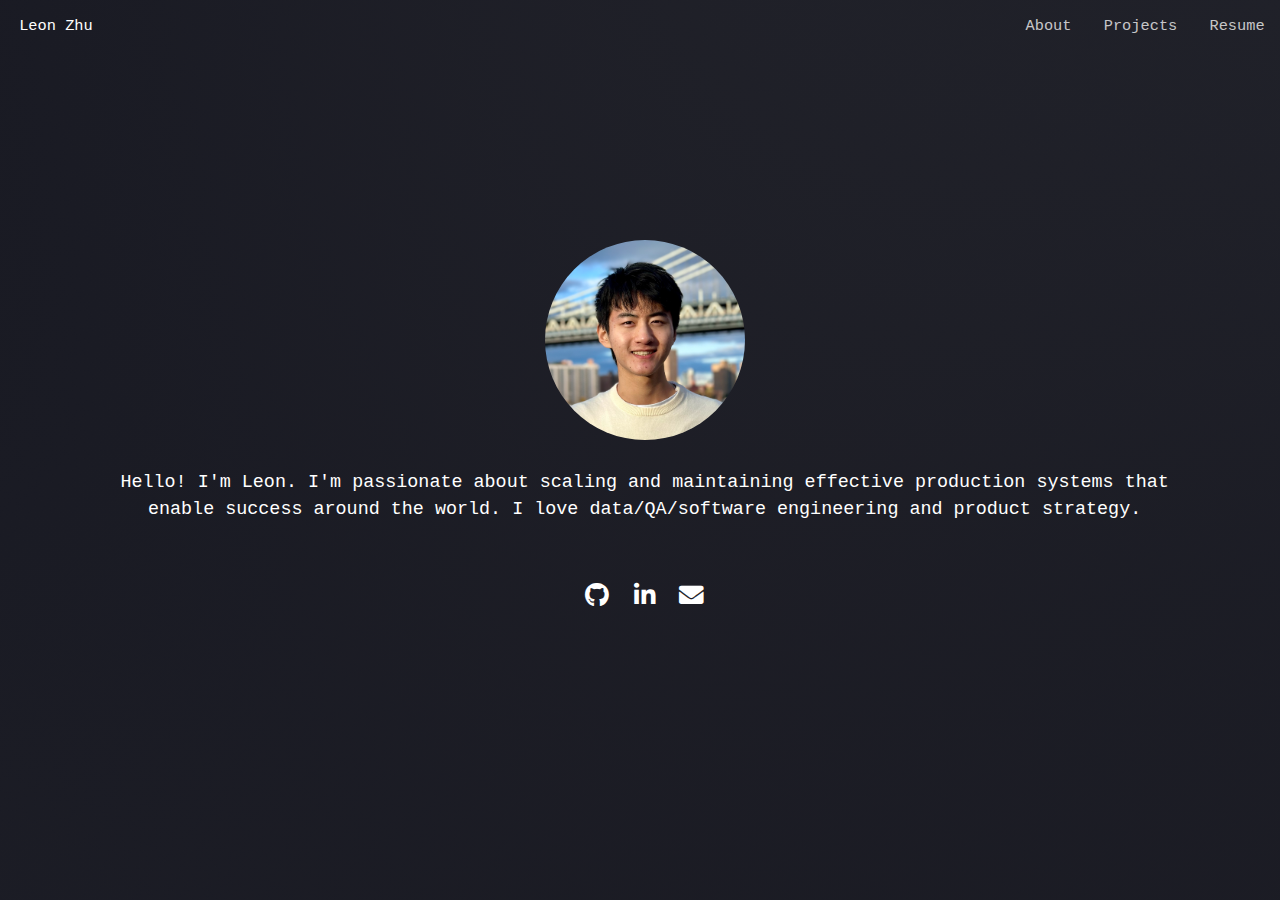
<file: index.html>
<!DOCTYPE HTML>
<!--
	Landed by HTML5 UP
	html5up.net | @ajlkn
	Free for personal and commercial use under the CCA 3.0 license (html5up.net/license)
-->
<html>
	<head>
		<!-- Google tag (gtag.js) -->
		<script async src="https://www.googletagmanager.com/gtag/js?id=G-0H2MXR6PLZ"></script>
		<script>
		  window.dataLayer = window.dataLayer || [];
		  function gtag(){dataLayer.push(arguments);}
		  gtag('js', new Date());

		  gtag('config', 'G-0H2MXR6PLZ');
		</script>
		<title>About</title>
		<meta charset="utf-8" />
		<meta name="viewport" content="width=device-width, initial-scale=1, user-scalable=no" />
		<link rel="stylesheet" href="assets/css/main.css" />
		<noscript><link rel="stylesheet" href="assets/css/noscript.css" /></noscript>
		<style>
			/* Custom styles for the new layout */
			.main-content {
				display: flex;
				flex-direction: row;
				justify-content: space-between;
				align-items: center;
				padding: 40px;
				flex-wrap: wrap;
			}
			.left-section {
				flex: 1;
				min-width: 250px;
				text-align: center;
				margin-bottom: 20px;
			}
			.left-section img {
				width: 200px;
				height: 200px;
				border-radius: 50%;
				object-fit: cover;
				margin-bottom: 20px;
			}
			.left-section p {
				font-size: 1.2em;
				color: #333;
			}
			.right-section {
				flex: 1;
				min-width: 150px;
				display: flex;
				flex-direction: column;
				align-items: center;
			}
			.right-section ul {
				list-style: none;
				padding: 0;
			}
			.right-section li {
				margin: 15px 0;
			}
			.right-section a {
				text-decoration: none;
				color: #333;
				font-size: 1.5em;
				transition: color 0.3s;
			}
			.right-section a:hover {
				color: #007BFF;
			}
			.portfolio {
				display: grid;
				grid-template-columns: repeat(auto-fit, minmax(300px, 1fr));
				gap: 20px;
				padding: 40px;
				background-color: #f5f5f5;
			}
			.portfolio h2 {
				text-align: center;
				margin-bottom: 30px;
				color: #333;
			}
			.project {
				border: 1px solid #ddd;
				padding: 15px;
				background-color: #fff;
				box-shadow: 0 2px 5px rgba(0,0,0,0.1);
				transition: transform 0.3s, box-shadow 0.3s;
			}
			.project:hover {
				transform: translateY(-5px);
				box-shadow: 0 4px 10px rgba(0,0,0,0.2);
			}
			.project img {
				width: 100%;
				height: auto;
				max-height: 200px;
				object-fit: cover;
				border-bottom: 1px solid #ddd;
				margin-bottom: 15px;
			}
			.project-links {
				display: flex;
				justify-content: center;
				gap: 20px;
			}
			.project-links a {
				text-decoration: none;
				color: #007BFF;
				font-weight: bold;
				transition: color 0.3s;
			}
			.project-links a:hover {
				color: #0056b3;
			}
			@media (max-width: 768px) {
				.main-content {
					flex-direction: column;
					align-items: center;
				}
				.left-section, .right-section {
					width: 100%;
					text-align: center;
				}
			}
		</style>
	</head>
	<body class="is-preload landing">
		<div id="page-wrapper">

			<!-- Header -->
				<header id="header">
					<h1 id="logo">Leon Zhu</h1>
					<nav id="nav">
						<ul>
							<li><a href="index.html">About</a></li>
							<li><a href="projects.html">Projects</a></li>
							<li><a href="resume.html">Resume</a></li>
						</ul>
					</nav>
				</header>

			<!-- Banner / Main Content -->
				<section id="banner">
					<div class="content main-content">
						<!-- Left Section: Headshot and Intro -->
						<div class="left-section">
							<img src="headshotClose.png" alt="Headshot">
							<p style="color: #ffffff;">Hello! I'm Leon. I'm passionate about scaling and maintaining effective production systems that enable success around the world. 

								I love data/QA/software engineering and product strategy.</p>
						</div>
						<!-- Right Section: Social Links -->
						<div class="right-section">
							<ul class="icons">
								<li><a href="https://github.com/lehzhu/" style="color: #ffffff;"target="_blank" class="icon brands fa-github"><span class="label">GitHub</span></a></li>
								<li><a href="https://www.linkedin.com/in/leon-zhu/" style="color: #ffffff;" target="_blank" class="icon brands fa-linkedin-in"><span class="label">LinkedIn</span></a></li>
								<li><a href="mailto:lzhu294@uwo.ca" style="color: #ffffff;"  class="icon solid fa-envelope"><span class="label">Email</span></a></li>
							</ul>
						</div>
					</div>
				</section>

			

		</div>

		<!-- Scripts -->
			<script src="assets/js/jquery.min.js"></script>
			<script src="assets/js/jquery.scrolly.min.js"></script>
			<script src="assets/js/jquery.dropotron.min.js"></script>
			<script src="assets/js/jquery.scrollex.min.js"></script>
			<script src="assets/js/browser.min.js"></script>
			<script src="assets/js/breakpoints.min.js"></script>
			<script src="assets/js/util.js"></script>
			<script src="assets/js/main.js"></script>

	</body>
</html>
</file>
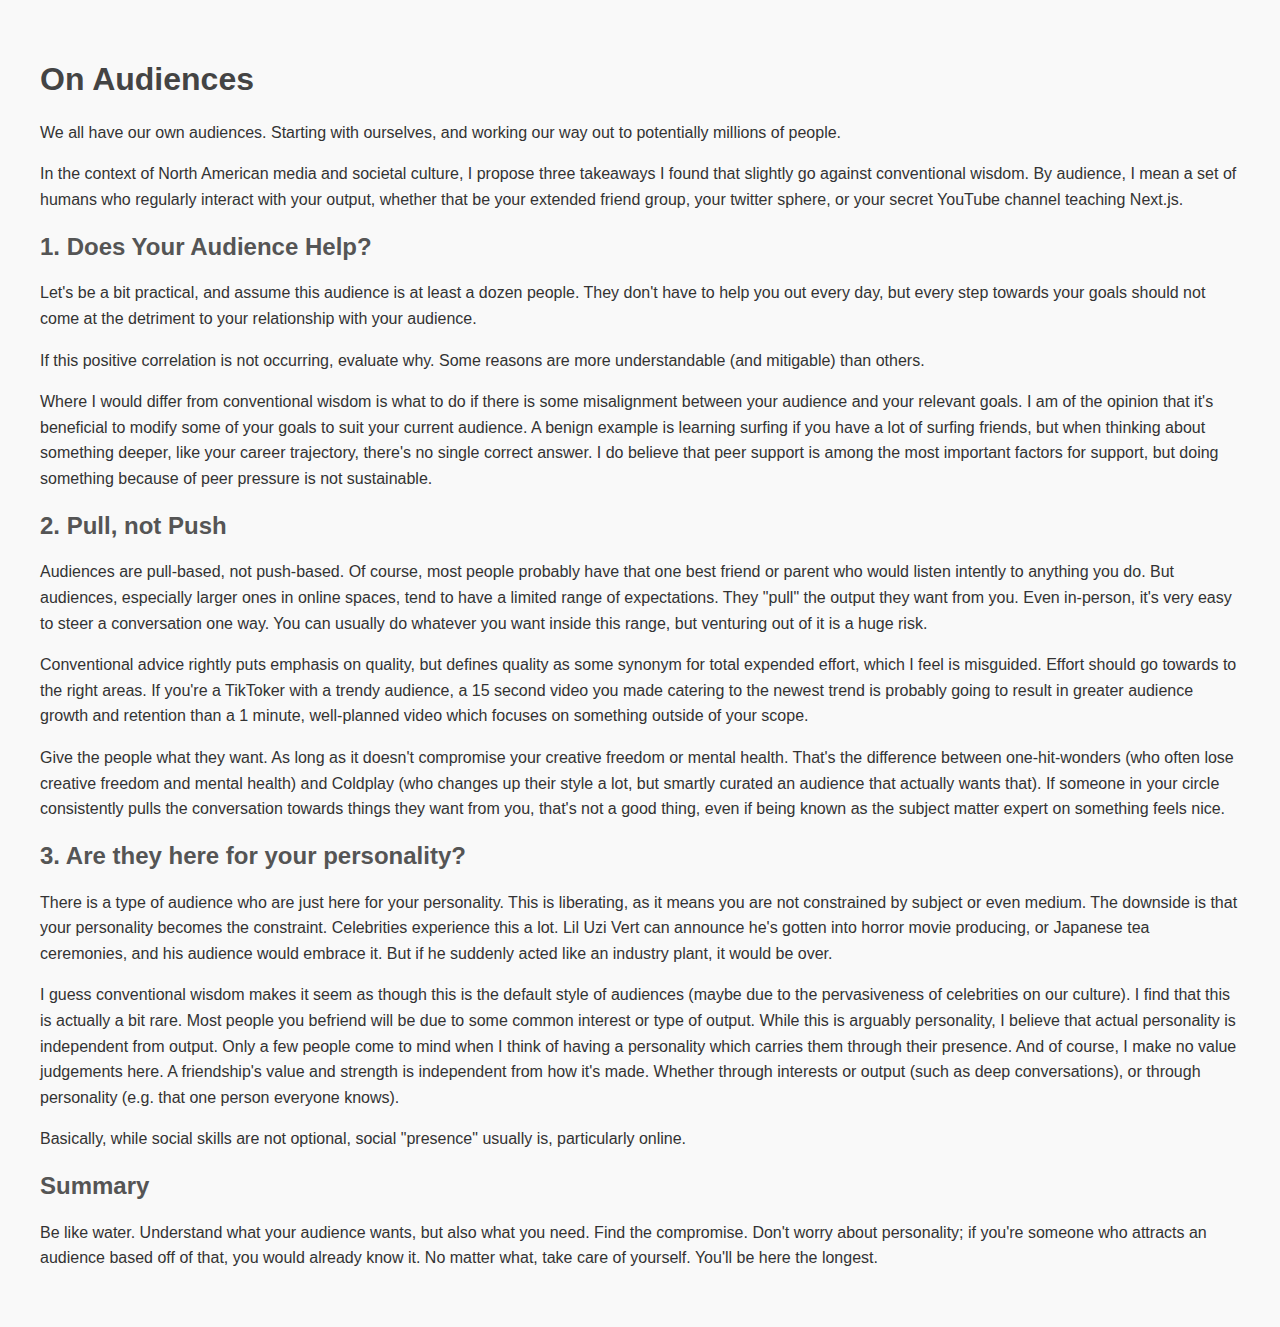
<file: audience.html>
<!DOCTYPE html>
<html lang="en">
<head>
    <meta charset="UTF-8">
    <title>Understanding Audiences</title>
    <style>
        body {
            font-family: Arial, sans-serif;
            background-color: #f9f9f9;
            color: #333;
            margin: 20px;
            padding: 20px;
        }
        h1 {
            color: #444;
        }
        h2 {
            color: #555;
        }
        p, ol, ul {
            line-height: 1.6;
        }
    </style>
</head>
<body>

    <h1>On Audiences</h1>

    <p>We all have our own audiences. Starting with ourselves, and working our way out to potentially millions of people.</p>

    <p>In the context of North American media and societal culture, I propose three takeaways I found that slightly go against conventional wisdom. By audience, I mean a set of humans who regularly interact with your output, whether that be your extended friend group, your twitter sphere, or your secret YouTube channel teaching Next.js.</p>

    <h2>1. Does Your Audience Help?</h2>

    <p>Let's be a bit practical, and assume this audience is at least a dozen people. They don't have to help you out every day, but every step towards your goals should not come at the detriment to your relationship with your audience.</p>

    <p>If this positive correlation is not occurring, evaluate why. Some reasons are more understandable (and mitigable) than others.</p>

    <p>Where I would differ from conventional wisdom is what to do if there is some misalignment between your audience and your relevant goals. I am of the opinion that it's beneficial to modify some of your goals to suit your current audience. A benign example is learning surfing if you have a lot of surfing friends, but when thinking about something deeper, like your career trajectory, there's no single correct answer. I do believe that peer support is among the most important factors for support, but doing something because of peer pressure is not sustainable. 
    </p>

    <h2>2. Pull, not Push</h2>
    <p>  Audiences are pull-based, not push-based. Of course, most people probably have that one best friend or parent who would listen intently to anything you do. But audiences, especially larger ones in online spaces, tend to have a limited range of expectations. They "pull" the output they want from you. Even in-person, it's very easy to steer a conversation one way. You can usually do whatever you want inside this range, but venturing out of it is a huge risk. 
    </p>
    <p> 
        Conventional advice rightly puts emphasis on quality, but defines quality as some synonym for total expended effort, which I feel is misguided. Effort should go towards to the right areas. If you're a TikToker with a trendy audience, a 15 second video you made catering to the newest trend is probably going to result in greater audience growth and retention than a 1 minute, well-planned video which focuses on something outside of your scope. 

    </p>
    <p> 
        Give the people what they want. As long as it doesn't compromise your creative freedom or mental health. That's the difference between one-hit-wonders (who often lose creative freedom and mental health) and Coldplay (who changes up their style a lot, but smartly curated an audience that actually wants that). If someone in your circle consistently pulls the conversation towards things they want from you, that's not a good thing, even if being known as the subject matter expert on something feels nice.

    </p>
    <h2>3. Are they here for your personality? </h2>
    <p> There is a type of audience who are just here for your personality. 
        This is liberating, as it means you are not constrained by subject or even medium. The downside is that your personality becomes the constraint. Celebrities experience this a lot. Lil Uzi Vert can announce he's gotten into horror movie producing, or Japanese tea ceremonies, and his audience would embrace it. But if he suddenly acted like an industry plant, it would be over. </p>
    <p> 	I guess conventional wisdom makes it seem as though this is the default style of audiences (maybe due to the pervasiveness of celebrities on our culture). I find that this is actually a bit rare. Most people you befriend will be due to some common interest or type of output. While this is arguably personality, I believe that actual personality is independent from output. Only a few people come to mind when I think of having a personality which carries them through their presence. And of course, I make no value judgements here. A friendship's value and strength is independent from how it's made. Whether through interests or output (such as deep conversations), or through personality (e.g. that one person everyone knows). 
    </p>
    <p> Basically, while social skills are not optional, social "presence" usually is, particularly online.  </p>

    <h2>Summary</h2>

    <p>Be like water. Understand what your audience wants, but also what you need. Find the compromise. Don't worry about personality; if you're someone who attracts an audience based off of that, you would already know it. No matter what, take care of yourself. You'll be here the longest.</p>

</body>
</html>
</file>
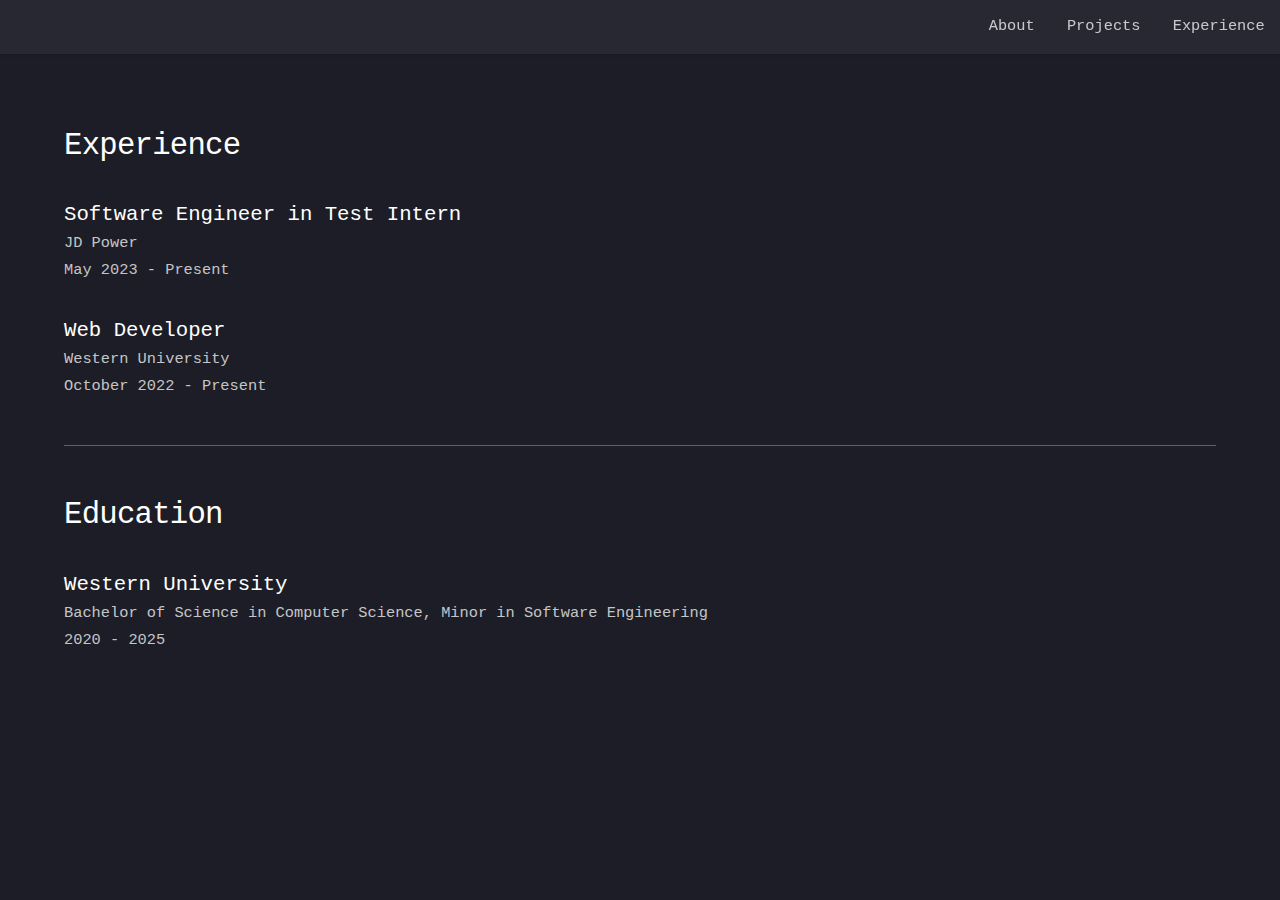
<file: experience.html>
<!DOCTYPE HTML>
<!--
	Landed by HTML5 UP
	html5up.net | @ajlkn
	Free for personal and commercial use under the CCA 3.0 license (html5up.net/license)
-->
<html>
	<head>
		<!-- Google tag (gtag.js) -->
		<script async src="https://www.googletagmanager.com/gtag/js?id=G-0H2MXR6PLZ"></script>
		<script>
		  window.dataLayer = window.dataLayer || [];
		  function gtag(){dataLayer.push(arguments);}
		  gtag('js', new Date());

		  gtag('config', 'G-0H2MXR6PLZ');
		</script>
		<title>Experience</title>
		<meta charset="utf-8" />
		<meta name="viewport" content="width=device-width, initial-scale=1, user-scalable=no" />
		<link rel="stylesheet" href="assets/css/main.css" />
		<noscript><link rel="stylesheet" href="assets/css/noscript.css" /></noscript>
	</head>
	<body class="is-preload">
		<div id="page-wrapper">

			
			<!-- Header -->
			<header id="header">
				<h1 id="logo"></h1>
				<nav id="nav">
					<ul>
						<li><a href="index.html">About</a></li>
						<li><a href="projects.html">Projects</a></li>
						<li><a href="experience.html">Experience</a></li>
					</ul>
				</nav>
			</header>

			<!-- Main -->
				<div id="main" class="wrapper style1">
					<div class="container">
						<!-- Text -->
							<section>
								<h2>Experience</h2>
								<h3 style="margin-bottom: 0px;"><strong>Software Engineer in Test Intern</strong></h3>
								<p style="margin-bottom: 0px;">JD Power</p>
								<p>May 2023 - Present</p>
								<h3 style="margin-bottom: 0px;"><strong>Web Developer</strong></h3>
								<p style="margin-bottom: 0px;">Western University</p>
								<p>October 2022 - Present</p>
								<hr />

								
								<h2>Education</h2>
								<h3 style="margin-bottom: 0px;"><strong>Western University</strong></h3>
								<p style="margin-bottom: 0px;">Bachelor of Science in Computer Science, Minor in Software Engineering</p>
								<p>2020 - 2025</p>

							</section>


					</div>
				</div>

		</div>

		<!-- Scripts -->
			<script src="assets/js/jquery.min.js"></script>
			<script src="assets/js/jquery.scrolly.min.js"></script>
			<script src="assets/js/jquery.dropotron.min.js"></script>
			<script src="assets/js/jquery.scrollex.min.js"></script>
			<script src="assets/js/browser.min.js"></script>
			<script src="assets/js/breakpoints.min.js"></script>
			<script src="assets/js/util.js"></script>
			<script src="assets/js/main.js"></script>

	</body>
</html>
</file>
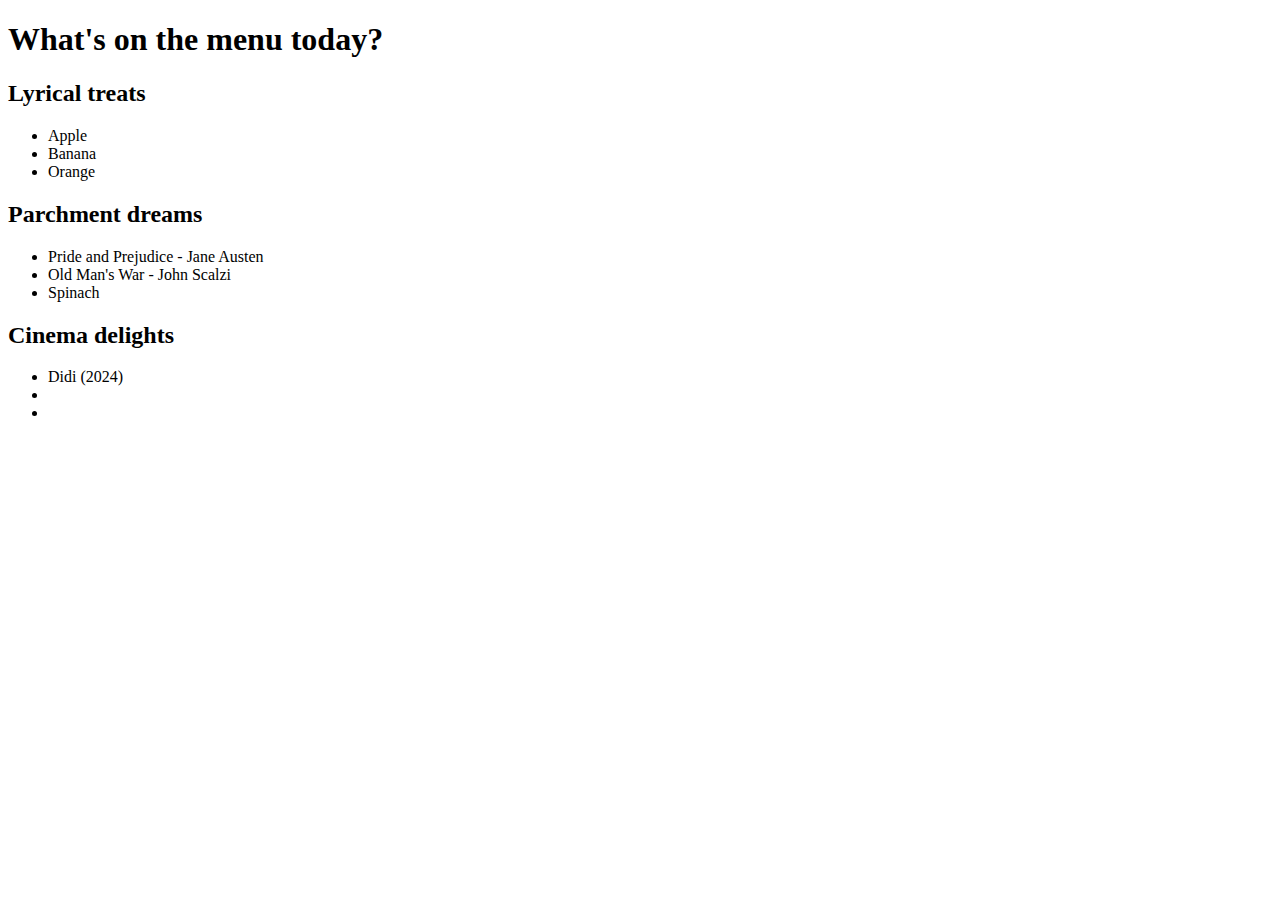
<file: list.html>
<!DOCTYPE html>
<html lang="en">
<head>
    <meta charset="UTF-8">
    <title>Leon's Corner</title>
</head>
<body>
    <h1>What's on the menu today?</h1>

    <h2>Lyrical treats</h2>
    <ul>
        <li>Apple</li>
        <li>Banana</li>
        <li>Orange</li>
    </ul>

    <h2>Parchment dreams</h2>
    <ul>
        <li>Pride and Prejudice - Jane Austen</li>
        <li>Old Man's War - John Scalzi        </li>
        <li>Spinach</li>
    </ul>
    <h2>Cinema delights</h2>
    <ul> 
        <li>Didi (2024)</li>
        <li> </li>
        <li> </li>
    </ul>
</body>
</html>
</file>
<file: assets/css/noscript.css>
/*
	Landed by HTML5 UP
	html5up.net | @ajlkn
	Free for personal and commercial use under the CCA 3.0 license (html5up.net/license)
*/

/* Loader */

	body.landing.is-preload:before {
		display: none;
	}

	body.landing.is-preload:after {
		display: none;
	}
</file>
<file: assets/css/main.css>
@import url("fontawesome-all.min.css");
@import url("https://fonts.googleapis.com/css?family=Roboto:100,300,100italic,300italic");

/*
	Landed by HTML5 UP
	html5up.net | @ajlkn
	Free for personal and commercial use under the CCA 3.0 license (html5up.net/license)
*/

html, body, div, span, applet, object,
iframe, h1, h2, h3, h4, h5, h6, p, blockquote,
pre, a, abbr, acronym, address, big, cite,
code, del, dfn, em, img, ins, kbd, q, s, samp,
small, strike, strong, sub, sup, tt, var, b,
u, i, center, dl, dt, dd, ol, ul, li, fieldset,
form, label, legend, table, caption, tbody,
tfoot, thead, tr, th, td, article, aside,
canvas, details, embed, figure, figcaption,
footer, header, hgroup, menu, nav, output, ruby,
section, summary, time, mark, audio, video {
	margin: 0;
	padding: 0;
	border: 0;
	font-size: 100%;
	font: inherit;
	vertical-align: baseline;}

article, aside, details, figcaption, figure,
footer, header, hgroup, menu, nav, section {
	display: block;}

body {
	line-height: 1;
	font-family: "Courier New", Courier, "Lucida Sans Typewriter", "Lucida Typewriter", monospace;
	
}

ol, ul {
	list-style: none;
}

blockquote, q {
	quotes: none;
}

	blockquote:before, blockquote:after, q:before, q:after {
		content: '';
		content: none;
	}

table {
	border-collapse: collapse;
	border-spacing: 0;
}

body {
	-webkit-text-size-adjust: none;
}

mark {
	background-color: transparent;
	color: inherit;
}

input::-moz-focus-inner {
	border: 0;
	padding: 0;
}

input, select, textarea {
	-moz-appearance: none;
	-webkit-appearance: none;
	-ms-appearance: none;
	appearance: none;
}

/* Basic */

	html {
		box-sizing: border-box;
	}

	*, *:before, *:after {
		box-sizing: inherit;
	}

	html, body {
		background: #1c1d26;
	}

	body.is-preload *, body.is-preload *:before, body.is-preload *:after {
		-moz-animation: none !important;
		-webkit-animation: none !important;
		-ms-animation: none !important;
		animation: none !important;
		-moz-transition: none !important;
		-webkit-transition: none !important;
		-ms-transition: none !important;
		transition: none !important;
	}

	body, input, select, textarea {
		color: rgba(255, 255, 255, 0.75);
		font-size: 15pt;
		font-weight: 100;
		line-height: 1.75em;
	}

	a {
		-moz-transition: border-color 0.2s ease-in-out, color 0.2s ease-in-out;
		-webkit-transition: border-color 0.2s ease-in-out, color 0.2s ease-in-out;
		-ms-transition: border-color 0.2s ease-in-out, color 0.2s ease-in-out;
		transition: border-color 0.2s ease-in-out, color 0.2s ease-in-out;
		border-bottom: dotted 1px;
		color: white;
		text-decoration: none;
	}

		a:hover {
			color: white !important;
			border-bottom-color: transparent;
			cursor: pointer;
		}

	strong, b {
		color: #ffffff;
		font-weight: 300;
	}

	em, i {
		font-style: italic;
	}

	p {
		margin: 0 0 2em 0;
	}

	h1, h2, h3, h4, h5, h6 {
		color: #ffffff;
		font-weight: 300;
		line-height: 1em;
		margin: 0 0 1em 0;
	}

		h1 a, h2 a, h3 a, h4 a, h5 a, h6 a {
			color: inherit;
			border: 0;
		}

	h2 {
		font-size: 2em;
		line-height: 1.5em;
		letter-spacing: -0.025em;
	}

	h3 {
		font-size: 1.35em;
		line-height: 1.5em;
	}

	h4 {
		font-size: 1.1em;
		line-height: 1.5em;
	}

	h5 {
		font-size: 0.9em;
		line-height: 1.5em;
	}

	h6 {
		font-size: 0.7em;
		line-height: 1.5em;
	}

	sub {
		font-size: 0.8em;
		position: relative;
		top: 0.5em;
	}

	sup {
		font-size: 0.8em;
		position: relative;
		top: -0.5em;
	}

	hr {
		border: 0;
		border-bottom: solid 1px rgba(255, 255, 255, 0.3);
		margin: 3em 0;
	}

		hr.major {
			margin: 4em 0;
		}

	blockquote {
		border-left: solid 4px rgba(255, 255, 255, 0.3);
		font-style: italic;
		margin: 0 0 2em 0;
		padding: 0.5em 0 0.5em 2em;
	}

	code {
		background: rgba(255, 255, 255, 0.075);
		border-radius: 4px;
		font-family: "Courier New", monospace;
		font-size: 0.9em;
		margin: 0 0.25em;
		padding: 0.25em 0.65em;
	}

	pre {
		-webkit-overflow-scrolling: touch;
		font-family: "Courier New", monospace;
		font-size: 0.9em;
		margin: 0 0 2em 0;
	}

		pre code {
			display: block;
			line-height: 1.75em;
			padding: 1em 1.5em;
			overflow-x: auto;
		}

	.align-left {
		text-align: left;
	}

	.align-center {
		text-align: center;
	}

	.align-right {
		text-align: right;
	}

/* Loader */

	@-moz-keyframes spinner-show {
		0% {
			opacity: 0;
		}

		100% {
			opacity: 1;
		}
	}

	@-webkit-keyframes spinner-show {
		0% {
			opacity: 0;
		}

		100% {
			opacity: 1;
		}
	}

	@-ms-keyframes spinner-show {
		0% {
			opacity: 0;
		}

		100% {
			opacity: 1;
		}
	}

	@keyframes spinner-show {
		0% {
			opacity: 0;
		}

		100% {
			opacity: 1;
		}
	}

	@-moz-keyframes spinner-hide {
		0% {
			color: rgba(255, 255, 255, 0.15);
			z-index: 100001;
			-moz-transform: scale(1) rotate(0deg);
			-webkit-transform: scale(1) rotate(0deg);
			-ms-transform: scale(1) rotate(0deg);
			transform: scale(1) rotate(0deg);
		}

		99% {
			color: #1c1d26;
			z-index: 100001;
			-moz-transform: scale(0.5) rotate(360deg);
			-webkit-transform: scale(0.5) rotate(360deg);
			-ms-transform: scale(0.5) rotate(360deg);
			transform: scale(0.5) rotate(360deg);
		}

		100% {
			color: #1c1d26;
			z-index: -1;
			-moz-transform: scale(0.5) rotate(360deg);
			-webkit-transform: scale(0.5) rotate(360deg);
			-ms-transform: scale(0.5) rotate(360deg);
			transform: scale(0.5) rotate(360deg);
		}
	}

	@-webkit-keyframes spinner-hide {
		0% {
			color: rgba(255, 255, 255, 0.15);
			z-index: 100001;
			-moz-transform: scale(1) rotate(0deg);
			-webkit-transform: scale(1) rotate(0deg);
			-ms-transform: scale(1) rotate(0deg);
			transform: scale(1) rotate(0deg);
		}

		99% {
			color: #1c1d26;
			z-index: 100001;
			-moz-transform: scale(0.5) rotate(360deg);
			-webkit-transform: scale(0.5) rotate(360deg);
			-ms-transform: scale(0.5) rotate(360deg);
			transform: scale(0.5) rotate(360deg);
		}

		100% {
			color: #1c1d26;
			z-index: -1;
			-moz-transform: scale(0.5) rotate(360deg);
			-webkit-transform: scale(0.5) rotate(360deg);
			-ms-transform: scale(0.5) rotate(360deg);
			transform: scale(0.5) rotate(360deg);
		}
	}

	@-ms-keyframes spinner-hide {
		0% {
			color: rgba(255, 255, 255, 0.15);
			z-index: 100001;
			-moz-transform: scale(1) rotate(0deg);
			-webkit-transform: scale(1) rotate(0deg);
			-ms-transform: scale(1) rotate(0deg);
			transform: scale(1) rotate(0deg);
		}

		99% {
			color: #1c1d26;
			z-index: 100001;
			-moz-transform: scale(0.5) rotate(360deg);
			-webkit-transform: scale(0.5) rotate(360deg);
			-ms-transform: scale(0.5) rotate(360deg);
			transform: scale(0.5) rotate(360deg);
		}

		100% {
			color: #1c1d26;
			z-index: -1;
			-moz-transform: scale(0.5) rotate(360deg);
			-webkit-transform: scale(0.5) rotate(360deg);
			-ms-transform: scale(0.5) rotate(360deg);
			transform: scale(0.5) rotate(360deg);
		}
	}

	@keyframes spinner-hide {
		0% {
			color: rgba(255, 255, 255, 0.15);
			z-index: 100001;
			-moz-transform: scale(1) rotate(0deg);
			-webkit-transform: scale(1) rotate(0deg);
			-ms-transform: scale(1) rotate(0deg);
			transform: scale(1) rotate(0deg);
		}

		99% {
			color: #1c1d26;
			z-index: 100001;
			-moz-transform: scale(0.5) rotate(360deg);
			-webkit-transform: scale(0.5) rotate(360deg);
			-ms-transform: scale(0.5) rotate(360deg);
			transform: scale(0.5) rotate(360deg);
		}

		100% {
			color: #1c1d26;
			z-index: -1;
			-moz-transform: scale(0.5) rotate(360deg);
			-webkit-transform: scale(0.5) rotate(360deg);
			-ms-transform: scale(0.5) rotate(360deg);
			transform: scale(0.5) rotate(360deg);
		}
	}

	@-moz-keyframes spinner-rotate {
		0% {
			-moz-transform: scale(1) rotate(0deg);
			-webkit-transform: scale(1) rotate(0deg);
			-ms-transform: scale(1) rotate(0deg);
			transform: scale(1) rotate(0deg);
		}

		100% {
			-moz-transform: scale(1) rotate(360deg);
			-webkit-transform: scale(1) rotate(360deg);
			-ms-transform: scale(1) rotate(360deg);
			transform: scale(1) rotate(360deg);
		}
	}

	@-webkit-keyframes spinner-rotate {
		0% {
			-moz-transform: scale(1) rotate(0deg);
			-webkit-transform: scale(1) rotate(0deg);
			-ms-transform: scale(1) rotate(0deg);
			transform: scale(1) rotate(0deg);
		}

		100% {
			-moz-transform: scale(1) rotate(360deg);
			-webkit-transform: scale(1) rotate(360deg);
			-ms-transform: scale(1) rotate(360deg);
			transform: scale(1) rotate(360deg);
		}
	}

	@-ms-keyframes spinner-rotate {
		0% {
			-moz-transform: scale(1) rotate(0deg);
			-webkit-transform: scale(1) rotate(0deg);
			-ms-transform: scale(1) rotate(0deg);
			transform: scale(1) rotate(0deg);
		}

		100% {
			-moz-transform: scale(1) rotate(360deg);
			-webkit-transform: scale(1) rotate(360deg);
			-ms-transform: scale(1) rotate(360deg);
			transform: scale(1) rotate(360deg);
		}
	}

	@keyframes spinner-rotate {
		0% {
			-moz-transform: scale(1) rotate(0deg);
			-webkit-transform: scale(1) rotate(0deg);
			-ms-transform: scale(1) rotate(0deg);
			transform: scale(1) rotate(0deg);
		}

		100% {
			-moz-transform: scale(1) rotate(360deg);
			-webkit-transform: scale(1) rotate(360deg);
			-ms-transform: scale(1) rotate(360deg);
			transform: scale(1) rotate(360deg);
		}
	}

	@-moz-keyframes overlay-hide {
		0% {
			opacity: 1;
			z-index: 100000;
		}

		15% {
			opacity: 1;
			z-index: 100000;
		}

		99% {
			opacity: 0;
			z-index: 100000;
		}

		100% {
			opacity: 0;
			z-index: -1;
		}
	}

	@-webkit-keyframes overlay-hide {
		0% {
			opacity: 1;
			z-index: 100000;
		}

		15% {
			opacity: 1;
			z-index: 100000;
		}

		99% {
			opacity: 0;
			z-index: 100000;
		}

		100% {
			opacity: 0;
			z-index: -1;
		}
	}

	@-ms-keyframes overlay-hide {
		0% {
			opacity: 1;
			z-index: 100000;
		}

		15% {
			opacity: 1;
			z-index: 100000;
		}

		99% {
			opacity: 0;
			z-index: 100000;
		}

		100% {
			opacity: 0;
			z-index: -1;
		}
	}

	@keyframes overlay-hide {
		0% {
			opacity: 1;
			z-index: 100000;
		}

		15% {
			opacity: 1;
			z-index: 100000;
		}

		99% {
			opacity: 0;
			z-index: 100000;
		}

		100% {
			opacity: 0;
			z-index: -1;
		}
	}

	body.landing {
		text-decoration: none;
	}

		body.landing:before {
			-moz-osx-font-smoothing: grayscale;
			-webkit-font-smoothing: antialiased;
			display: inline-block;
			font-style: normal;
			font-variant: normal;
			text-rendering: auto;
			line-height: 1;
			text-transform: none !important;
			font-family: 'Font Awesome 5 Free';
			font-weight: 900;
		}

		body.landing:before {
			-moz-animation: spinner-show 1.5s 1 0.25s ease forwards, spinner-hide 0.25s ease-in-out forwards !important;
			-webkit-animation: spinner-show 1.5s 1 0.25s ease forwards, spinner-hide 0.25s ease-in-out forwards !important;
			-ms-animation: spinner-show 1.5s 1 0.25s ease forwards, spinner-hide 0.25s ease-in-out forwards !important;
			animation: spinner-show 1.5s 1 0.25s ease forwards, spinner-hide 0.25s ease-in-out forwards !important;
			-moz-transform-origin: 50% 50%;
			-webkit-transform-origin: 50% 50%;
			-ms-transform-origin: 50% 50%;
			transform-origin: 50% 50%;
			color: rgba(255, 255, 255, 0.15);
			content: '\f1ce';
			cursor: default;
			display: block;
			font-size: 2em;
			height: 2em;
			left: 50%;
			line-height: 2em;
			margin: -1em 0 0 -1em;
			opacity: 0;
			position: fixed;
			text-align: center;
			top: 50%;
			width: 2em;
			z-index: -1;
		}

		body.landing:after {
			-moz-animation: overlay-hide 1.5s ease-in forwards !important;
			-webkit-animation: overlay-hide 1.5s ease-in forwards !important;
			-ms-animation: overlay-hide 1.5s ease-in forwards !important;
			animation: overlay-hide 1.5s ease-in forwards !important;
			background: #1c1d26;
			content: '';
			display: block;
			height: 100%;
			left: 0;
			opacity: 0;
			position: fixed;
			top: 0;
			width: 100%;
			z-index: -1;
		}

		body.landing.is-preload:before {
			-moz-animation: spinner-show 1.5s 1 0.25s ease forwards, spinner-rotate 0.75s infinite linear !important;
			-webkit-animation: spinner-show 1.5s 1 0.25s ease forwards, spinner-rotate 0.75s infinite linear !important;
			-ms-animation: spinner-show 1.5s 1 0.25s ease forwards, spinner-rotate 0.75s infinite linear !important;
			animation: spinner-show 1.5s 1 0.25s ease forwards, spinner-rotate 0.75s infinite linear !important;
			z-index: 100001;
		}

		body.landing.is-preload:after {
			-moz-animation: none !important;
			-webkit-animation: none !important;
			-ms-animation: none !important;
			animation: none !important;
			opacity: 1;
			z-index: 100000;
		}

	@media (-webkit-min-device-pixel-ratio: 2) {

		body.landing:before {
			line-height: 2.025em;
		}

	}

/* Container */

	.container {
		margin: 0 auto;
		max-width: calc(100% - 4em);
		width: 70em;
	}

		.container.xsmall {
			width: 17.5em;
		}

		.container.small {
			width: 35em;
		}

		.container.medium {
			width: 52.5em;
		}

		.container.large {
			width: 87.5em;
		}

		.container.xlarge {
			width: 105em;
		}

		.container.max {
			width: 100%;
		}

		@media screen and (max-width: 1280px) {

			.container {
				width: 90%;
				max-width: 100%;
			}

		}

		@media screen and (max-width: 980px) {

			.container {
				width: 100% !important;
			}

		}

/* Row */

	.row {
		display: flex;
		flex-wrap: wrap;
		box-sizing: border-box;
		align-items: stretch;
	}

		.row > * {
			box-sizing: border-box;
		}

		.row.gtr-uniform > * > :last-child {
			margin-bottom: 0;
		}

		.row.aln-left {
			justify-content: flex-start;
		}

		.row.aln-center {
			justify-content: center;
		}

		.row.aln-right {
			justify-content: flex-end;
		}

		.row.aln-top {
			align-items: flex-start;
		}

		.row.aln-middle {
			align-items: center;
		}

		.row.aln-bottom {
			align-items: flex-end;
		}

		.row > .imp {
			order: -1;
		}

		.row > .col-1 {
			width: 8.33333%;
		}

		.row > .off-1 {
			margin-left: 8.33333%;
		}

		.row > .col-2 {
			width: 16.66667%;
		}

		.row > .off-2 {
			margin-left: 16.66667%;
		}

		.row > .col-3 {
			width: 25%;
		}

		.row > .off-3 {
			margin-left: 25%;
		}

		.row > .col-4 {
			width: 33.33333%;
		}

		.row > .off-4 {
			margin-left: 33.33333%;
		}

		.row > .col-5 {
			width: 41.66667%;
		}

		.row > .off-5 {
			margin-left: 41.66667%;
		}

		.row > .col-6 {
			width: 50%;
		}

		.row > .off-6 {
			margin-left: 50%;
		}

		.row > .col-7 {
			width: 58.33333%;
		}

		.row > .off-7 {
			margin-left: 58.33333%;
		}

		.row > .col-8 {
			width: 66.66667%;
		}

		.row > .off-8 {
			margin-left: 66.66667%;
		}

		.row > .col-9 {
			width: 75%;
		}

		.row > .off-9 {
			margin-left: 75%;
		}

		.row > .col-10 {
			width: 83.33333%;
		}

		.row > .off-10 {
			margin-left: 83.33333%;
		}

		.row > .col-11 {
			width: 91.66667%;
		}

		.row > .off-11 {
			margin-left: 91.66667%;
		}

		.row > .col-12 {
			width: 100%;
		}

		.row > .off-12 {
			margin-left: 100%;
		}

		.row.gtr-0 {
			margin-top: 0;
			margin-left: 0em;
		}

			.row.gtr-0 > * {
				padding: 0 0 0 0em;
			}

			.row.gtr-0.gtr-uniform {
				margin-top: 0em;
			}

				.row.gtr-0.gtr-uniform > * {
					padding-top: 0em;
				}

		.row.gtr-25 {
			margin-top: 0;
			margin-left: -0.625em;
		}

			.row.gtr-25 > * {
				padding: 0 0 0 0.625em;
			}

			.row.gtr-25.gtr-uniform {
				margin-top: -0.625em;
			}

				.row.gtr-25.gtr-uniform > * {
					padding-top: 0.625em;
				}

		.row.gtr-50 {
			margin-top: 0;
			margin-left: -1.25em;
		}

			.row.gtr-50 > * {
				padding: 0 0 0 1.25em;
			}

			.row.gtr-50.gtr-uniform {
				margin-top: -1.25em;
			}

				.row.gtr-50.gtr-uniform > * {
					padding-top: 1.25em;
				}

		.row {
			margin-top: 0;
			margin-left: -2.5em;
		}

			.row > * {
				padding: 0 0 0 2.5em;
			}

			.row.gtr-uniform {
				margin-top: -2.5em;
			}

				.row.gtr-uniform > * {
					padding-top: 2.5em;
				}

		.row.gtr-150 {
			margin-top: 0;
			margin-left: -3.75em;
		}

			.row.gtr-150 > * {
				padding: 0 0 0 3.75em;
			}

			.row.gtr-150.gtr-uniform {
				margin-top: -3.75em;
			}

				.row.gtr-150.gtr-uniform > * {
					padding-top: 3.75em;
				}

		.row.gtr-200 {
			margin-top: 0;
			margin-left: -5em;
		}

			.row.gtr-200 > * {
				padding: 0 0 0 5em;
			}

			.row.gtr-200.gtr-uniform {
				margin-top: -5em;
			}

				.row.gtr-200.gtr-uniform > * {
					padding-top: 5em;
				}

		@media screen and (max-width: 1680px) {

			.row {
				display: flex;
				flex-wrap: wrap;
				box-sizing: border-box;
				align-items: stretch;
			}

				.row > * {
					box-sizing: border-box;
				}

				.row.gtr-uniform > * > :last-child {
					margin-bottom: 0;
				}

				.row.aln-left {
					justify-content: flex-start;
				}

				.row.aln-center {
					justify-content: center;
				}

				.row.aln-right {
					justify-content: flex-end;
				}

				.row.aln-top {
					align-items: flex-start;
				}

				.row.aln-middle {
					align-items: center;
				}

				.row.aln-bottom {
					align-items: flex-end;
				}

				.row > .imp-xlarge {
					order: -1;
				}

				.row > .col-1-xlarge {
					width: 8.33333%;
				}

				.row > .off-1-xlarge {
					margin-left: 8.33333%;
				}

				.row > .col-2-xlarge {
					width: 16.66667%;
				}

				.row > .off-2-xlarge {
					margin-left: 16.66667%;
				}

				.row > .col-3-xlarge {
					width: 25%;
				}

				.row > .off-3-xlarge {
					margin-left: 25%;
				}

				.row > .col-4-xlarge {
					width: 33.33333%;
				}

				.row > .off-4-xlarge {
					margin-left: 33.33333%;
				}

				.row > .col-5-xlarge {
					width: 41.66667%;
				}

				.row > .off-5-xlarge {
					margin-left: 41.66667%;
				}

				.row > .col-6-xlarge {
					width: 50%;
				}

				.row > .off-6-xlarge {
					margin-left: 50%;
				}

				.row > .col-7-xlarge {
					width: 58.33333%;
				}

				.row > .off-7-xlarge {
					margin-left: 58.33333%;
				}

				.row > .col-8-xlarge {
					width: 66.66667%;
				}

				.row > .off-8-xlarge {
					margin-left: 66.66667%;
				}

				.row > .col-9-xlarge {
					width: 75%;
				}

				.row > .off-9-xlarge {
					margin-left: 75%;
				}

				.row > .col-10-xlarge {
					width: 83.33333%;
				}

				.row > .off-10-xlarge {
					margin-left: 83.33333%;
				}

				.row > .col-11-xlarge {
					width: 91.66667%;
				}

				.row > .off-11-xlarge {
					margin-left: 91.66667%;
				}

				.row > .col-12-xlarge {
					width: 100%;
				}

				.row > .off-12-xlarge {
					margin-left: 100%;
				}

				.row.gtr-0 {
					margin-top: 0;
					margin-left: 0em;
				}

					.row.gtr-0 > * {
						padding: 0 0 0 0em;
					}

					.row.gtr-0.gtr-uniform {
						margin-top: 0em;
					}

						.row.gtr-0.gtr-uniform > * {
							padding-top: 0em;
						}

				.row.gtr-25 {
					margin-top: 0;
					margin-left: -0.625em;
				}

					.row.gtr-25 > * {
						padding: 0 0 0 0.625em;
					}

					.row.gtr-25.gtr-uniform {
						margin-top: -0.625em;
					}

						.row.gtr-25.gtr-uniform > * {
							padding-top: 0.625em;
						}

				.row.gtr-50 {
					margin-top: 0;
					margin-left: -1.25em;
				}

					.row.gtr-50 > * {
						padding: 0 0 0 1.25em;
					}

					.row.gtr-50.gtr-uniform {
						margin-top: -1.25em;
					}

						.row.gtr-50.gtr-uniform > * {
							padding-top: 1.25em;
						}

				.row {
					margin-top: 0;
					margin-left: -2.5em;
				}

					.row > * {
						padding: 0 0 0 2.5em;
					}

					.row.gtr-uniform {
						margin-top: -2.5em;
					}

						.row.gtr-uniform > * {
							padding-top: 2.5em;
						}

				.row.gtr-150 {
					margin-top: 0;
					margin-left: -3.75em;
				}

					.row.gtr-150 > * {
						padding: 0 0 0 3.75em;
					}

					.row.gtr-150.gtr-uniform {
						margin-top: -3.75em;
					}

						.row.gtr-150.gtr-uniform > * {
							padding-top: 3.75em;
						}

				.row.gtr-200 {
					margin-top: 0;
					margin-left: -5em;
				}

					.row.gtr-200 > * {
						padding: 0 0 0 5em;
					}

					.row.gtr-200.gtr-uniform {
						margin-top: -5em;
					}

						.row.gtr-200.gtr-uniform > * {
							padding-top: 5em;
						}

		}

		@media screen and (max-width: 1280px) {

			.row {
				display: flex;
				flex-wrap: wrap;
				box-sizing: border-box;
				align-items: stretch;
			}

				.row > * {
					box-sizing: border-box;
				}

				.row.gtr-uniform > * > :last-child {
					margin-bottom: 0;
				}

				.row.aln-left {
					justify-content: flex-start;
				}

				.row.aln-center {
					justify-content: center;
				}

				.row.aln-right {
					justify-content: flex-end;
				}

				.row.aln-top {
					align-items: flex-start;
				}

				.row.aln-middle {
					align-items: center;
				}

				.row.aln-bottom {
					align-items: flex-end;
				}

				.row > .imp-large {
					order: -1;
				}

				.row > .col-1-large {
					width: 8.33333%;
				}

				.row > .off-1-large {
					margin-left: 8.33333%;
				}

				.row > .col-2-large {
					width: 16.66667%;
				}

				.row > .off-2-large {
					margin-left: 16.66667%;
				}

				.row > .col-3-large {
					width: 25%;
				}

				.row > .off-3-large {
					margin-left: 25%;
				}

				.row > .col-4-large {
					width: 33.33333%;
				}

				.row > .off-4-large {
					margin-left: 33.33333%;
				}

				.row > .col-5-large {
					width: 41.66667%;
				}

				.row > .off-5-large {
					margin-left: 41.66667%;
				}

				.row > .col-6-large {
					width: 50%;
				}

				.row > .off-6-large {
					margin-left: 50%;
				}

				.row > .col-7-large {
					width: 58.33333%;
				}

				.row > .off-7-large {
					margin-left: 58.33333%;
				}

				.row > .col-8-large {
					width: 66.66667%;
				}

				.row > .off-8-large {
					margin-left: 66.66667%;
				}

				.row > .col-9-large {
					width: 75%;
				}

				.row > .off-9-large {
					margin-left: 75%;
				}

				.row > .col-10-large {
					width: 83.33333%;
				}

				.row > .off-10-large {
					margin-left: 83.33333%;
				}

				.row > .col-11-large {
					width: 91.66667%;
				}

				.row > .off-11-large {
					margin-left: 91.66667%;
				}

				.row > .col-12-large {
					width: 100%;
				}

				.row > .off-12-large {
					margin-left: 100%;
				}

				.row.gtr-0 {
					margin-top: 0;
					margin-left: 0em;
				}

					.row.gtr-0 > * {
						padding: 0 0 0 0em;
					}

					.row.gtr-0.gtr-uniform {
						margin-top: 0em;
					}

						.row.gtr-0.gtr-uniform > * {
							padding-top: 0em;
						}

				.row.gtr-25 {
					margin-top: 0;
					margin-left: -0.625em;
				}

					.row.gtr-25 > * {
						padding: 0 0 0 0.625em;
					}

					.row.gtr-25.gtr-uniform {
						margin-top: -0.625em;
					}

						.row.gtr-25.gtr-uniform > * {
							padding-top: 0.625em;
						}

				.row.gtr-50 {
					margin-top: 0;
					margin-left: -1.25em;
				}

					.row.gtr-50 > * {
						padding: 0 0 0 1.25em;
					}

					.row.gtr-50.gtr-uniform {
						margin-top: -1.25em;
					}

						.row.gtr-50.gtr-uniform > * {
							padding-top: 1.25em;
						}

				.row {
					margin-top: 0;
					margin-left: -2.5em;
				}

					.row > * {
						padding: 0 0 0 2.5em;
					}

					.row.gtr-uniform {
						margin-top: -2.5em;
					}

						.row.gtr-uniform > * {
							padding-top: 2.5em;
						}

				.row.gtr-150 {
					margin-top: 0;
					margin-left: -3.75em;
				}

					.row.gtr-150 > * {
						padding: 0 0 0 3.75em;
					}

					.row.gtr-150.gtr-uniform {
						margin-top: -3.75em;
					}

						.row.gtr-150.gtr-uniform > * {
							padding-top: 3.75em;
						}

				.row.gtr-200 {
					margin-top: 0;
					margin-left: -5em;
				}

					.row.gtr-200 > * {
						padding: 0 0 0 5em;
					}

					.row.gtr-200.gtr-uniform {
						margin-top: -5em;
					}

						.row.gtr-200.gtr-uniform > * {
							padding-top: 5em;
						}

		}

		@media screen and (max-width: 980px) {

			.row {
				display: flex;
				flex-wrap: wrap;
				box-sizing: border-box;
				align-items: stretch;
			}

				.row > * {
					box-sizing: border-box;
				}

				.row.gtr-uniform > * > :last-child {
					margin-bottom: 0;
				}

				.row.aln-left {
					justify-content: flex-start;
				}

				.row.aln-center {
					justify-content: center;
				}

				.row.aln-right {
					justify-content: flex-end;
				}

				.row.aln-top {
					align-items: flex-start;
				}

				.row.aln-middle {
					align-items: center;
				}

				.row.aln-bottom {
					align-items: flex-end;
				}

				.row > .imp-medium {
					order: -1;
				}

				.row > .col-1-medium {
					width: 8.33333%;
				}

				.row > .off-1-medium {
					margin-left: 8.33333%;
				}

				.row > .col-2-medium {
					width: 16.66667%;
				}

				.row > .off-2-medium {
					margin-left: 16.66667%;
				}

				.row > .col-3-medium {
					width: 25%;
				}

				.row > .off-3-medium {
					margin-left: 25%;
				}

				.row > .col-4-medium {
					width: 33.33333%;
				}

				.row > .off-4-medium {
					margin-left: 33.33333%;
				}

				.row > .col-5-medium {
					width: 41.66667%;
				}

				.row > .off-5-medium {
					margin-left: 41.66667%;
				}

				.row > .col-6-medium {
					width: 50%;
				}

				.row > .off-6-medium {
					margin-left: 50%;
				}

				.row > .col-7-medium {
					width: 58.33333%;
				}

				.row > .off-7-medium {
					margin-left: 58.33333%;
				}

				.row > .col-8-medium {
					width: 66.66667%;
				}

				.row > .off-8-medium {
					margin-left: 66.66667%;
				}

				.row > .col-9-medium {
					width: 75%;
				}

				.row > .off-9-medium {
					margin-left: 75%;
				}

				.row > .col-10-medium {
					width: 83.33333%;
				}

				.row > .off-10-medium {
					margin-left: 83.33333%;
				}

				.row > .col-11-medium {
					width: 91.66667%;
				}

				.row > .off-11-medium {
					margin-left: 91.66667%;
				}

				.row > .col-12-medium {
					width: 100%;
				}

				.row > .off-12-medium {
					margin-left: 100%;
				}

				.row.gtr-0 {
					margin-top: 0;
					margin-left: 0em;
				}

					.row.gtr-0 > * {
						padding: 0 0 0 0em;
					}

					.row.gtr-0.gtr-uniform {
						margin-top: 0em;
					}

						.row.gtr-0.gtr-uniform > * {
							padding-top: 0em;
						}

				.row.gtr-25 {
					margin-top: 0;
					margin-left: -0.625em;
				}

					.row.gtr-25 > * {
						padding: 0 0 0 0.625em;
					}

					.row.gtr-25.gtr-uniform {
						margin-top: -0.625em;
					}

						.row.gtr-25.gtr-uniform > * {
							padding-top: 0.625em;
						}

				.row.gtr-50 {
					margin-top: 0;
					margin-left: -1.25em;
				}

					.row.gtr-50 > * {
						padding: 0 0 0 1.25em;
					}

					.row.gtr-50.gtr-uniform {
						margin-top: -1.25em;
					}

						.row.gtr-50.gtr-uniform > * {
							padding-top: 1.25em;
						}

				.row {
					margin-top: 0;
					margin-left: -2.5em;
				}

					.row > * {
						padding: 0 0 0 2.5em;
					}

					.row.gtr-uniform {
						margin-top: -2.5em;
					}

						.row.gtr-uniform > * {
							padding-top: 2.5em;
						}

				.row.gtr-150 {
					margin-top: 0;
					margin-left: -3.75em;
				}

					.row.gtr-150 > * {
						padding: 0 0 0 3.75em;
					}

					.row.gtr-150.gtr-uniform {
						margin-top: -3.75em;
					}

						.row.gtr-150.gtr-uniform > * {
							padding-top: 3.75em;
						}

				.row.gtr-200 {
					margin-top: 0;
					margin-left: -5em;
				}

					.row.gtr-200 > * {
						padding: 0 0 0 5em;
					}

					.row.gtr-200.gtr-uniform {
						margin-top: -5em;
					}

						.row.gtr-200.gtr-uniform > * {
							padding-top: 5em;
						}

		}

		@media screen and (max-width: 736px) {

			.row {
				display: flex;
				flex-wrap: wrap;
				box-sizing: border-box;
				align-items: stretch;
			}

				.row > * {
					box-sizing: border-box;
				}

				.row.gtr-uniform > * > :last-child {
					margin-bottom: 0;
				}

				.row.aln-left {
					justify-content: flex-start;
				}

				.row.aln-center {
					justify-content: center;
				}

				.row.aln-right {
					justify-content: flex-end;
				}

				.row.aln-top {
					align-items: flex-start;
				}

				.row.aln-middle {
					align-items: center;
				}

				.row.aln-bottom {
					align-items: flex-end;
				}

				.row > .imp-small {
					order: -1;
				}

				.row > .col-1-small {
					width: 8.33333%;
				}

				.row > .off-1-small {
					margin-left: 8.33333%;
				}

				.row > .col-2-small {
					width: 16.66667%;
				}

				.row > .off-2-small {
					margin-left: 16.66667%;
				}

				.row > .col-3-small {
					width: 25%;
				}

				.row > .off-3-small {
					margin-left: 25%;
				}

				.row > .col-4-small {
					width: 33.33333%;
				}

				.row > .off-4-small {
					margin-left: 33.33333%;
				}

				.row > .col-5-small {
					width: 41.66667%;
				}

				.row > .off-5-small {
					margin-left: 41.66667%;
				}

				.row > .col-6-small {
					width: 50%;
				}

				.row > .off-6-small {
					margin-left: 50%;
				}

				.row > .col-7-small {
					width: 58.33333%;
				}

				.row > .off-7-small {
					margin-left: 58.33333%;
				}

				.row > .col-8-small {
					width: 66.66667%;
				}

				.row > .off-8-small {
					margin-left: 66.66667%;
				}

				.row > .col-9-small {
					width: 75%;
				}

				.row > .off-9-small {
					margin-left: 75%;
				}

				.row > .col-10-small {
					width: 83.33333%;
				}

				.row > .off-10-small {
					margin-left: 83.33333%;
				}

				.row > .col-11-small {
					width: 91.66667%;
				}

				.row > .off-11-small {
					margin-left: 91.66667%;
				}

				.row > .col-12-small {
					width: 100%;
				}

				.row > .off-12-small {
					margin-left: 100%;
				}

				.row.gtr-0 {
					margin-top: 0;
					margin-left: 0em;
				}

					.row.gtr-0 > * {
						padding: 0 0 0 0em;
					}

					.row.gtr-0.gtr-uniform {
						margin-top: 0em;
					}

						.row.gtr-0.gtr-uniform > * {
							padding-top: 0em;
						}

				.row.gtr-25 {
					margin-top: 0;
					margin-left: -0.625em;
				}

					.row.gtr-25 > * {
						padding: 0 0 0 0.625em;
					}

					.row.gtr-25.gtr-uniform {
						margin-top: -0.625em;
					}

						.row.gtr-25.gtr-uniform > * {
							padding-top: 0.625em;
						}

				.row.gtr-50 {
					margin-top: 0;
					margin-left: -1.25em;
				}

					.row.gtr-50 > * {
						padding: 0 0 0 1.25em;
					}

					.row.gtr-50.gtr-uniform {
						margin-top: -1.25em;
					}

						.row.gtr-50.gtr-uniform > * {
							padding-top: 1.25em;
						}

				.row {
					margin-top: 0;
					margin-left: -2.5em;
				}

					.row > * {
						padding: 0 0 0 2.5em;
					}

					.row.gtr-uniform {
						margin-top: -2.5em;
					}

						.row.gtr-uniform > * {
							padding-top: 2.5em;
						}

				.row.gtr-150 {
					margin-top: 0;
					margin-left: -3.75em;
				}

					.row.gtr-150 > * {
						padding: 0 0 0 3.75em;
					}

					.row.gtr-150.gtr-uniform {
						margin-top: -3.75em;
					}

						.row.gtr-150.gtr-uniform > * {
							padding-top: 3.75em;
						}

				.row.gtr-200 {
					margin-top: 0;
					margin-left: -5em;
				}

					.row.gtr-200 > * {
						padding: 0 0 0 5em;
					}

					.row.gtr-200.gtr-uniform {
						margin-top: -5em;
					}

						.row.gtr-200.gtr-uniform > * {
							padding-top: 5em;
						}

		}

		@media screen and (max-width: 480px) {

			.row {
				display: flex;
				flex-wrap: wrap;
				box-sizing: border-box;
				align-items: stretch;
			}

				.row > * {
					box-sizing: border-box;
				}

				.row.gtr-uniform > * > :last-child {
					margin-bottom: 0;
				}

				.row.aln-left {
					justify-content: flex-start;
				}

				.row.aln-center {
					justify-content: center;
				}

				.row.aln-right {
					justify-content: flex-end;
				}

				.row.aln-top {
					align-items: flex-start;
				}

				.row.aln-middle {
					align-items: center;
				}

				.row.aln-bottom {
					align-items: flex-end;
				}

				.row > .imp-xsmall {
					order: -1;
				}

				.row > .col-1-xsmall {
					width: 8.33333%;
				}

				.row > .off-1-xsmall {
					margin-left: 8.33333%;
				}

				.row > .col-2-xsmall {
					width: 16.66667%;
				}

				.row > .off-2-xsmall {
					margin-left: 16.66667%;
				}

				.row > .col-3-xsmall {
					width: 25%;
				}

				.row > .off-3-xsmall {
					margin-left: 25%;
				}

				.row > .col-4-xsmall {
					width: 33.33333%;
				}

				.row > .off-4-xsmall {
					margin-left: 33.33333%;
				}

				.row > .col-5-xsmall {
					width: 41.66667%;
				}

				.row > .off-5-xsmall {
					margin-left: 41.66667%;
				}

				.row > .col-6-xsmall {
					width: 50%;
				}

				.row > .off-6-xsmall {
					margin-left: 50%;
				}

				.row > .col-7-xsmall {
					width: 58.33333%;
				}

				.row > .off-7-xsmall {
					margin-left: 58.33333%;
				}

				.row > .col-8-xsmall {
					width: 66.66667%;
				}

				.row > .off-8-xsmall {
					margin-left: 66.66667%;
				}

				.row > .col-9-xsmall {
					width: 75%;
				}

				.row > .off-9-xsmall {
					margin-left: 75%;
				}

				.row > .col-10-xsmall {
					width: 83.33333%;
				}

				.row > .off-10-xsmall {
					margin-left: 83.33333%;
				}

				.row > .col-11-xsmall {
					width: 91.66667%;
				}

				.row > .off-11-xsmall {
					margin-left: 91.66667%;
				}

				.row > .col-12-xsmall {
					width: 100%;
				}

				.row > .off-12-xsmall {
					margin-left: 100%;
				}

				.row.gtr-0 {
					margin-top: 0;
					margin-left: 0em;
				}

					.row.gtr-0 > * {
						padding: 0 0 0 0em;
					}

					.row.gtr-0.gtr-uniform {
						margin-top: 0em;
					}

						.row.gtr-0.gtr-uniform > * {
							padding-top: 0em;
						}

				.row.gtr-25 {
					margin-top: 0;
					margin-left: -0.625em;
				}

					.row.gtr-25 > * {
						padding: 0 0 0 0.625em;
					}

					.row.gtr-25.gtr-uniform {
						margin-top: -0.625em;
					}

						.row.gtr-25.gtr-uniform > * {
							padding-top: 0.625em;
						}

				.row.gtr-50 {
					margin-top: 0;
					margin-left: -1.25em;
				}

					.row.gtr-50 > * {
						padding: 0 0 0 1.25em;
					}

					.row.gtr-50.gtr-uniform {
						margin-top: -1.25em;
					}

						.row.gtr-50.gtr-uniform > * {
							padding-top: 1.25em;
						}

				.row {
					margin-top: 0;
					margin-left: -2.5em;
				}

					.row > * {
						padding: 0 0 0 2.5em;
					}

					.row.gtr-uniform {
						margin-top: -2.5em;
					}

						.row.gtr-uniform > * {
							padding-top: 2.5em;
						}

				.row.gtr-150 {
					margin-top: 0;
					margin-left: -3.75em;
				}

					.row.gtr-150 > * {
						padding: 0 0 0 3.75em;
					}

					.row.gtr-150.gtr-uniform {
						margin-top: -3.75em;
					}

						.row.gtr-150.gtr-uniform > * {
							padding-top: 3.75em;
						}

				.row.gtr-200 {
					margin-top: 0;
					margin-left: -5em;
				}

					.row.gtr-200 > * {
						padding: 0 0 0 5em;
					}

					.row.gtr-200.gtr-uniform {
						margin-top: -5em;
					}

						.row.gtr-200.gtr-uniform > * {
							padding-top: 5em;
						}

		}

/* Section/Article */

	section.special, article.special {
		text-align: center;
	}

	header p {
		color: #ffffff;
		position: relative;
		margin: 0 0 1.5em 0;
	}

	header h2 + p {
		font-size: 1.25em;
		margin-top: -1em;
		line-height: 1.75em;
	}

	header h3 + p {
		font-size: 1.1em;
		margin-top: -0.8em;
		line-height: 1.75em;
	}

	header h4 + p,
	header h5 + p,
	header h6 + p {
		font-size: 0.9em;
		margin-top: -0.6em;
		line-height: 1.5em;
	}

	header.major {
		margin: 0 0 4em 0;
		position: relative;
		text-align: center;
	}

		header.major:after {
			background: #5E5862;
			content: '';
			display: inline-block;
			height: 0.2em;
			max-width: 20em;
			width: 75%;
		}

	footer.major {
		margin: 4em 0 0 0;
	}

/* Form */

	form {
		margin: 0 0 2em 0;
	}

		form.cta {
			max-width: 35em;
			margin-left: auto;
			margin-right: auto;
		}

	label {
		color: #ffffff;
		display: block;
		font-size: 0.9em;
		font-weight: 300;
		margin: 0 0 1em 0;
	}

	input[type="text"],
	input[type="password"],
	input[type="email"],
	select,
	textarea {
		-moz-appearance: none;
		-webkit-appearance: none;
		-ms-appearance: none;
		appearance: none;
		-moz-transition: border-color 0.2s ease-in-out;
		-webkit-transition: border-color 0.2s ease-in-out;
		-ms-transition: border-color 0.2s ease-in-out;
		transition: border-color 0.2s ease-in-out;
		background: transparent;
		border-radius: 4px;
		border: solid 1px rgba(255, 255, 255, 0.3);
		color: inherit;
		display: block;
		outline: 0;
		padding: 0 1em;
		text-decoration: none;
		width: 100%;
	}

		input[type="text"]:invalid,
		input[type="password"]:invalid,
		input[type="email"]:invalid,
		select:invalid,
		textarea:invalid {
			box-shadow: none;
		}

		input[type="text"]:focus,
		input[type="password"]:focus,
		input[type="email"]:focus,
		select:focus,
		textarea:focus {
			border-color: #5E5862;
		}

	select {
		background-image: url("data:image/svg+xml;charset=utf8,%3Csvg xmlns='http://www.w3.org/2000/svg' width='40' height='40' preserveAspectRatio='none' viewBox='0 0 40 40'%3E%3Cpath d='M9.4,12.3l10.4,10.4l10.4-10.4c0.2-0.2,0.5-0.4,0.9-0.4c0.3,0,0.6,0.1,0.9,0.4l3.3,3.3c0.2,0.2,0.4,0.5,0.4,0.9 c0,0.4-0.1,0.6-0.4,0.9L20.7,31.9c-0.2,0.2-0.5,0.4-0.9,0.4c-0.3,0-0.6-0.1-0.9-0.4L4.3,17.3c-0.2-0.2-0.4-0.5-0.4-0.9 c0-0.4,0.1-0.6,0.4-0.9l3.3-3.3c0.2-0.2,0.5-0.4,0.9-0.4S9.1,12.1,9.4,12.3z' fill='rgba(255, 255, 255, 0.3)' /%3E%3C/svg%3E");
		background-size: 1.25rem;
		background-repeat: no-repeat;
		background-position: calc(100% - 1rem) center;
		height: 3em;
		padding-right: 3em;
		text-overflow: ellipsis;
	}

		select option {
			color: #ffffff;
			background: #1c1d26;
		}

		select:focus::-ms-value {
			background-color: transparent;
		}

		select::-ms-expand {
			display: none;
		}

	input[type="text"],
	input[type="password"],
	input[type="email"],
	select {
		height: 3em;
	}

	textarea {
		padding: 0.75em 1em;
	}

	input[type="checkbox"],
	input[type="radio"] {
		-moz-appearance: none;
		-webkit-appearance: none;
		-ms-appearance: none;
		appearance: none;
		display: block;
		float: left;
		margin-right: -2em;
		opacity: 0;
		width: 1em;
		z-index: -1;
	}

		input[type="checkbox"] + label,
		input[type="radio"] + label {
			text-decoration: none;
			color: rgba(255, 255, 255, 0.75);
			cursor: pointer;
			display: inline-block;
			font-size: 1em;
			font-weight: 100;
			padding-left: 2.55em;
			padding-right: 0.75em;
			position: relative;
		}

			input[type="checkbox"] + label:before,
			input[type="radio"] + label:before {
				-moz-osx-font-smoothing: grayscale;
				-webkit-font-smoothing: antialiased;
				display: inline-block;
				font-style: normal;
				font-variant: normal;
				text-rendering: auto;
				line-height: 1;
				text-transform: none !important;
				font-family: 'Font Awesome 5 Free';
				font-weight: 900;
			}

			input[type="checkbox"] + label:before,
			input[type="radio"] + label:before {
				border-radius: 4px;
				border: solid 1px rgba(255, 255, 255, 0.3);
				content: '';
				display: inline-block;
				font-size: 0.8em;
				height: 2.25em;
				left: 0;
				line-height: 2.25em;
				position: absolute;
				text-align: center;
				top: 0;
				width: 2.25em;
			}

		input[type="checkbox"]:checked + label:before,
		input[type="radio"]:checked + label:before {
			background: rgba(255, 255, 255, 0.25);
			color: #ffffff;
			content: '\f00c';
		}

		input[type="checkbox"]:focus + label:before,
		input[type="radio"]:focus + label:before {
			border-color: #5E5862;
		}

	input[type="checkbox"] + label:before {
		border-radius: 4px;
	}

	input[type="radio"] + label:before {
		border-radius: 100%;
	}

	::-webkit-input-placeholder {
		color: rgba(255, 255, 255, 0.5) !important;
		opacity: 1.0;
	}

	:-moz-placeholder {
		color: rgba(255, 255, 255, 0.5) !important;
		opacity: 1.0;
	}

	::-moz-placeholder {
		color: rgba(255, 255, 255, 0.5) !important;
		opacity: 1.0;
	}

	:-ms-input-placeholder {
		color: rgba(255, 255, 255, 0.5) !important;
		opacity: 1.0;
	}

/* Box */

	.box {
		border-radius: 4px;
		border: solid 1px rgba(255, 255, 255, 0.3);
		margin-bottom: 2em;
		padding: 1.5em;
	}

		.box > :last-child,
		.box > :last-child > :last-child,
		.box > :last-child > :last-child > :last-child {
			margin-bottom: 0;
		}

		.box.alt {
			border: 0;
			border-radius: 0;
			padding: 0;
		}

/* Icon */

	.icon {
		text-decoration: none;
		border-bottom: none;
		position: relative;
	}

		.icon:before {
			-moz-osx-font-smoothing: grayscale;
			-webkit-font-smoothing: antialiased;
			display: inline-block;
			font-style: normal;
			font-variant: normal;
			text-rendering: auto;
			line-height: 1;
			text-transform: none !important;
			font-family: 'Font Awesome 5 Free';
			font-weight: 400;
		}

		.icon > .label {
			display: none;
		}

		.icon:before {
			line-height: inherit;
		}

		.icon.solid:before {
			font-weight: 900 !important;
		}

		.icon.brands:before {
			font-family: 'Font Awesome 5 Brands' !important;
		}

		.icon.alt {
			text-decoration: none;
		}

			.icon.alt:before {
				-moz-osx-font-smoothing: grayscale;
				-webkit-font-smoothing: antialiased;
				display: inline-block;
				font-style: normal;
				font-variant: normal;
				text-rendering: auto;
				line-height: 1;
				text-transform: none !important;
				font-family: 'Font Awesome 5 Free';
				font-weight: 400;
			}

			.icon.alt:before {
				color: #1c1d26 !important;
				text-shadow: 1px 0 0 #ffffff, -1px 0 0 #ffffff, 0 1px 0 #ffffff, 0 -1px 0 #ffffff;
			}

		.icon.major {
			background: #272833;
			border-radius: 100%;
			cursor: default;
			display: inline-block;
			height: 6em;
			line-height: 5.65em;
			margin: 0 0 2em 0;
			text-align: center;
			width: 6em;
		}

			.icon.major:before {
				font-size: 2.25em;
			}

			.icon.major.alt {
				text-decoration: none;
			}

				.icon.major.alt:before {
					-moz-osx-font-smoothing: grayscale;
					-webkit-font-smoothing: antialiased;
					display: inline-block;
					font-style: normal;
					font-variant: normal;
					text-rendering: auto;
					line-height: 1;
					text-transform: none !important;
					font-family: 'Font Awesome 5 Free';
					font-weight: 400;
				}

				.icon.major.alt:before {
					color: #272833 !important;
					text-shadow: 1px 0 0 #ffffff, -1px 0 0 #ffffff, 0 1px 0 #ffffff, 0 -1px 0 #ffffff;
				}

/* Image */

	.image {
		border-radius: 4px;
		border: 0;
		display: inline-block;
		position: relative;
		overflow: hidden;
	}

		.image:before {
			content: '';
			display: block;
			position: absolute;
			left: 0;
			top: 0;
			background-image: url("images/overlay.png");
			width: 100%;
			height: 100%;
			z-index: 1;
		}

		.image img {
			border-radius: 4px;
			display: block;
		}

		.image.left {
			float: left;
			margin: 0 1.5em 1em 0;
			top: 0.25em;
		}

		.image.right {
			float: right;
			margin: 0 0 1em 1.5em;
			top: 0.25em;
		}

		.image.left, .image.right {
			max-width: 40%;
		}

			.image.left img, .image.right img {
				width: 100%;
			}

		.image.fit {
			display: block;
			margin: 0 0 2em 0;
			width: 100%;
		}

			.image.fit img {
				width: 100%;
			}

/* List */

	ol {
		list-style: decimal;
		margin: 0 0 2em 0;
		padding-left: 1.25em;
	}

		ol li {
			padding-left: 0.25em;
		}

	ul {
		list-style: disc;
		margin: 0 0 2em 0;
		padding-left: 1em;
	}

		ul li {
			padding-left: 0.5em;
		}

		ul.alt {
			list-style: none;
			padding-left: 0;
		}

			ul.alt li {
				border-top: solid 1px rgba(255, 255, 255, 0.3);
				padding: 0.5em 0;
			}

				ul.alt li:first-child {
					border-top: 0;
					padding-top: 0;
				}

	dl {
		margin: 0 0 2em 0;
	}

/* Icons */

	ul.icons {
		cursor: default;
		list-style: none;
		padding-left: 0;
		padding-top: 15px;
	}

		ul.icons li {
			display: inline-block;
			height: 2.5em;
			line-height: 2.5em;
			padding: 0 0.5em;
		}

			ul.icons li .icon {
				font-size: 0.8em;
			}

				ul.icons li .icon:before {
					font-size: 2em;
				}

/* Actions */

	ul.actions {
		display: -moz-flex;
		display: -webkit-flex;
		display: -ms-flex;
		display: flex;
		cursor: default;
		list-style: none;
		margin-left: -1em;
		padding-left: 0;
	}

		ul.actions li {
			padding: 0 0 0 1em;
			vertical-align: middle;
		}

		ul.actions.special {
			-moz-justify-content: center;
			-webkit-justify-content: center;
			-ms-justify-content: center;
			justify-content: center;
			width: 100%;
			margin-left: 0;
		}

			ul.actions.special li:first-child {
				padding-left: 0;
			}

		ul.actions.stacked {
			-moz-flex-direction: column;
			-webkit-flex-direction: column;
			-ms-flex-direction: column;
			flex-direction: column;
			margin-left: 0;
		}

			ul.actions.stacked li {
				padding: 1.3em 0 0 0;
			}

				ul.actions.stacked li:first-child {
					padding-top: 0;
				}

		ul.actions.fit {
			width: calc(100% + 1em);
		}

			ul.actions.fit li {
				-moz-flex-grow: 1;
				-webkit-flex-grow: 1;
				-ms-flex-grow: 1;
				flex-grow: 1;
				-moz-flex-shrink: 1;
				-webkit-flex-shrink: 1;
				-ms-flex-shrink: 1;
				flex-shrink: 1;
				width: 100%;
			}

				ul.actions.fit li > * {
					width: 100%;
				}

			ul.actions.fit.stacked {
				width: 100%;
			}

		@media screen and (max-width: 480px) {

			ul.actions:not(.fixed) {
				-moz-flex-direction: column;
				-webkit-flex-direction: column;
				-ms-flex-direction: column;
				flex-direction: column;
				margin-left: 0;
				width: 100% !important;
			}

				ul.actions:not(.fixed) li {
					-moz-flex-grow: 1;
					-webkit-flex-grow: 1;
					-ms-flex-grow: 1;
					flex-grow: 1;
					-moz-flex-shrink: 1;
					-webkit-flex-shrink: 1;
					-ms-flex-shrink: 1;
					flex-shrink: 1;
					padding: 1em 0 0 0;
					text-align: center;
					width: 100%;
				}

					ul.actions:not(.fixed) li > * {
						width: 100%;
					}

					ul.actions:not(.fixed) li:first-child {
						padding-top: 0;
					}

					ul.actions:not(.fixed) li input[type="submit"],
					ul.actions:not(.fixed) li input[type="reset"],
					ul.actions:not(.fixed) li input[type="button"],
					ul.actions:not(.fixed) li button,
					ul.actions:not(.fixed) li .button {
						width: 100%;
					}

						ul.actions:not(.fixed) li input[type="submit"].icon:before,
						ul.actions:not(.fixed) li input[type="reset"].icon:before,
						ul.actions:not(.fixed) li input[type="button"].icon:before,
						ul.actions:not(.fixed) li button.icon:before,
						ul.actions:not(.fixed) li .button.icon:before {
							margin-left: -0.5em;
						}

		}

/* Table */

	.table-wrapper {
		-webkit-overflow-scrolling: touch;
		overflow-x: auto;
	}

	table {
		margin: 0 0 2em 0;
		width: 100%;
	}

		table tbody tr {
			border: solid 1px rgba(255, 255, 255, 0.3);
			border-left: 0;
			border-right: 0;
		}

			table tbody tr:nth-child(2n + 1) {
				background-color: rgba(255, 255, 255, 0.075);
			}

		table td {
			padding: 0.75em 0.75em;
		}

		table th {
			color: #ffffff;
			font-size: 0.9em;
			font-weight: 300;
			padding: 0 0.75em 0.75em 0.75em;
			text-align: left;
		}

		table thead {
			border-bottom: solid 1px rgba(255, 255, 255, 0.3);
		}

		table tfoot {
			border-top: solid 1px rgba(255, 255, 255, 0.3);
		}

		table.alt {
			border-collapse: separate;
		}

			table.alt tbody tr td {
				border: solid 1px rgba(255, 255, 255, 0.3);
				border-left-width: 0;
				border-top-width: 0;
			}

				table.alt tbody tr td:first-child {
					border-left-width: 1px;
				}

			table.alt tbody tr:first-child td {
				border-top-width: 1px;
			}

			table.alt thead {
				border-bottom: 0;
			}

			table.alt tfoot {
				border-top: 0;
			}

/* Button */

	input[type="submit"],
	input[type="reset"],
	input[type="button"],
	.button {
		-moz-appearance: none;
		-webkit-appearance: none;
		-ms-appearance: none;
		appearance: none;
		-moz-transition: background-color 0.2s ease-in-out, color 0.2s ease-in-out, box-shadow 0.2s ease-in-out;
		-webkit-transition: background-color 0.2s ease-in-out, color 0.2s ease-in-out, box-shadow 0.2s ease-in-out;
		-ms-transition: background-color 0.2s ease-in-out, color 0.2s ease-in-out, box-shadow 0.2s ease-in-out;
		transition: background-color 0.2s ease-in-out, color 0.2s ease-in-out, box-shadow 0.2s ease-in-out;
		background-color: transparent;
		border-radius: 4px;
		border: 0;
		box-shadow: inset 0 0 0 1px rgba(255, 255, 255, 0.3);
		color: #ffffff !important;
		cursor: pointer;
		display: inline-block;
		font-weight: 300;
		height: 3em;
		line-height: 3em;
		padding: 0 2.25em;
		text-align: center;
		text-decoration: none;
		white-space: nowrap;
	}

		input[type="submit"]:hover, input[type="submit"]:active,
		input[type="reset"]:hover,
		input[type="reset"]:active,
		input[type="button"]:hover,
		input[type="button"]:active,
		.button:hover,
		.button:active {
			box-shadow: inset 0 0 0 1px #5E5862;
			color: #5E5862 !important;
		}

		input[type="submit"]:active,
		input[type="reset"]:active,
		input[type="button"]:active,
		.button:active {
			background-color: rgba(228, 76, 101, 0.15);
		}

		input[type="submit"].icon:before,
		input[type="reset"].icon:before,
		input[type="button"].icon:before,
		.button.icon:before {
			margin-right: 0.5em;
		}

		input[type="submit"].fit,
		input[type="reset"].fit,
		input[type="button"].fit,
		.button.fit {
			width: 100%;
		}

		input[type="submit"].small,
		input[type="reset"].small,
		input[type="button"].small,
		.button.small {
			font-size: 0.8em;
		}

		input[type="submit"].large,
		input[type="reset"].large,
		input[type="button"].large,
		.button.large {
			font-size: 1.35em;
		}

		input[type="submit"].primary,
		input[type="reset"].primary,
		input[type="button"].primary,
		.button.primary {
			background-color: #5E5862;
			box-shadow: none;
			color: #ffffff !important;
		}

			input[type="submit"].primary:hover,
			input[type="reset"].primary:hover,
			input[type="button"].primary:hover,
			.button.primary:hover {
				background-color: #e76278;
			}

			input[type="submit"].primary:active,
			input[type="reset"].primary:active,
			input[type="button"].primary:active,
			.button.primary:active {
				background-color: #e13652;
			}

		input[type="submit"].disabled, input[type="submit"]:disabled,
		input[type="reset"].disabled,
		input[type="reset"]:disabled,
		input[type="button"].disabled,
		input[type="button"]:disabled,
		.button.disabled,
		.button:disabled {
			background-color: rgba(255, 255, 255, 0.3) !important;
			box-shadow: none !important;
			color: #ffffff !important;
			cursor: default;
			opacity: 0.25;
		}

/* Goto Next */

	.goto-next {
		border: 0;
		bottom: 0;
		display: block;
		height: 5em;
		left: 50%;
		margin: 0 0 0 -5em;
		overflow: hidden;
		position: absolute;
		text-indent: 10em;
		white-space: nowrap;
		width: 10em;
		z-index: 1;
	}

		.goto-next:before {
			background-image: url("images/arrow.svg");
			background-position: center center;
			background-repeat: no-repeat;
			background-size: contain;
			content: '';
			display: block;
			height: 1.5em;
			left: 50%;
			margin: -0.75em 0 0 -1em;
			position: absolute;
			top: 50%;
			width: 2em;
			z-index: 1;
		}

/* Spotlight */

	.spotlight {
		background-attachment: fixed;
		background-position: center center;
		background-size: cover;
		box-shadow: 0 0.25em 0.5em 0 rgba(0, 0, 0, 0.25);
		height: 100vh;
		overflow: hidden;
		position: relative;
	}

		.spotlight:nth-last-of-type(1) {
			z-index: 1;
		}

		.spotlight:nth-last-of-type(2) {
			z-index: 2;
		}

		.spotlight:nth-last-of-type(3) {
			z-index: 3;
		}

		.spotlight:nth-last-of-type(4) {
			z-index: 4;
		}

		.spotlight:nth-last-of-type(5) {
			z-index: 5;
		}

		.spotlight:nth-last-of-type(6) {
			z-index: 6;
		}

		.spotlight:nth-last-of-type(7) {
			z-index: 7;
		}

		.spotlight:nth-last-of-type(8) {
			z-index: 8;
		}

		.spotlight:nth-last-of-type(9) {
			z-index: 9;
		}

		.spotlight:nth-last-of-type(10) {
			z-index: 10;
		}

		.spotlight:nth-last-of-type(11) {
			z-index: 11;
		}

		.spotlight:nth-last-of-type(12) {
			z-index: 12;
		}

		.spotlight:nth-last-of-type(13) {
			z-index: 13;
		}

		.spotlight:nth-last-of-type(14) {
			z-index: 14;
		}

		.spotlight:nth-last-of-type(15) {
			z-index: 15;
		}

		.spotlight:nth-last-of-type(16) {
			z-index: 16;
		}

		.spotlight:nth-last-of-type(17) {
			z-index: 17;
		}

		.spotlight:nth-last-of-type(18) {
			z-index: 18;
		}

		.spotlight:nth-last-of-type(19) {
			z-index: 19;
		}

		.spotlight:nth-last-of-type(20) {
			z-index: 20;
		}

		.spotlight:before {
			background-image: url("images/overlay.png");
			content: '';
			display: block;
			height: 100%;
			left: 0;
			top: 0;
			width: 100%;
		}

		.spotlight .image.main {
			display: none;
		}

			.spotlight .image.main img {
				position: relative;
			}

		.spotlight .content {
			-moz-transform: translate(0,0);
			-webkit-transform: translate(0,0);
			-ms-transform: translate(0,0);
			transform: translate(0,0);
			-moz-transition: -moz-transform 1s ease, opacity 1s ease;
			-webkit-transition: -webkit-transform 1s ease, opacity 1s ease;
			-ms-transition: -ms-transform 1s ease, opacity 1s ease;
			transition: transform 1s ease, opacity 1s ease;
			background: rgba(23, 24, 32, 0.95);
			border-style: solid;
			opacity: 1;
			position: absolute;
		}

		.spotlight .goto-next {
			-moz-transform: translate(0,0);
			-webkit-transform: translate(0,0);
			-ms-transform: translate(0,0);
			transform: translate(0,0);
			-moz-transition: -moz-transform 0.75s ease, opacity 1s ease-in;
			-webkit-transition: -webkit-transform 0.75s ease, opacity 1s ease-in;
			-ms-transition: -ms-transform 0.75s ease, opacity 1s ease-in;
			transition: transform 0.75s ease, opacity 1s ease-in;
			-moz-transition-delay: 0.5s;
			-webkit-transition-delay: 0.5s;
			-ms-transition-delay: 0.5s;
			transition-delay: 0.5s;
			opacity: 1;
		}

		.spotlight.top .content, .spotlight.bottom .content {
			left: 0;
			padding: 5.1em 0 3.1em 0;
			width: 100%;
		}

		.spotlight.top .content {
			border-bottom-width: 0.35em;
			top: 0;
		}

		.spotlight.bottom .content {
			border-top-width: 0.35em;
			bottom: 0;
		}

		.spotlight.left .content, .spotlight.right .content {
			height: 101%;
			padding: 6em 3em;
			top: 0;
			width: 28em;
		}

		.spotlight.left .content {
			border-right-width: 0.35em;
			left: 0;
		}

		.spotlight.right .content {
			border-left-width: 0.35em;
			right: 0;
		}

		.spotlight.style1 .content {
			border-color: #5E5862;
		}

		.spotlight.style2 .content {
			border-color: #5480f1;
		}

		.spotlight.style3 .content {
			border-color: #39c088;
		}

		.spotlight.inactive .content {
			opacity: 0;
		}

		.spotlight.inactive .goto-next {
			-moz-transform: translate(0,1.5em);
			-webkit-transform: translate(0,1.5em);
			-ms-transform: translate(0,1.5em);
			transform: translate(0,1.5em);
			opacity: 0;
		}

		.spotlight.inactive.top .content {
			-moz-transform: translate(0,-5em);
			-webkit-transform: translate(0,-5em);
			-ms-transform: translate(0,-5em);
			transform: translate(0,-5em);
		}

		.spotlight.inactive.bottom .content {
			-moz-transform: translate(0,5em);
			-webkit-transform: translate(0,5em);
			-ms-transform: translate(0,5em);
			transform: translate(0,5em);
		}

		.spotlight.inactive.left .content {
			-moz-transform: translate(-5em,0);
			-webkit-transform: translate(-5em,0);
			-ms-transform: translate(-5em,0);
			transform: translate(-5em,0);
		}

		.spotlight.inactive.right .content {
			-moz-transform: translate(5em,0);
			-webkit-transform: translate(5em,0);
			-ms-transform: translate(5em,0);
			transform: translate(5em,0);
		}

	body.is-touch .spotlight {
		background-attachment: scroll;
	}

/* Wrapper */

	.wrapper {
		padding: 6em 0 4em 0;
	}

		.wrapper.style2 {
			background: #5E5862;
		}

			.wrapper.style2 input[type="text"]:focus,
			.wrapper.style2 input[type="password"]:focus,
			.wrapper.style2 input[type="email"]:focus,
			.wrapper.style2 select:focus,
			.wrapper.style2 textarea:focus {
				border-color: rgba(255, 255, 255, 0.5);
			}

			.wrapper.style2 input[type="submit"]:hover, .wrapper.style2 input[type="submit"]:active,
			.wrapper.style2 input[type="reset"]:hover,
			.wrapper.style2 input[type="reset"]:active,
			.wrapper.style2 input[type="button"]:hover,
			.wrapper.style2 input[type="button"]:active,
			.wrapper.style2 .button:hover,
			.wrapper.style2 .button:active {
				background-color: rgba(255, 255, 255, 0.075) !important;
				box-shadow: inset 0 0 0 1px rgba(255, 255, 255, 0.5) !important;
				color: #ffffff !important;
			}

			.wrapper.style2 input[type="submit"]:active,
			.wrapper.style2 input[type="reset"]:active,
			.wrapper.style2 input[type="button"]:active,
			.wrapper.style2 .button:active {
				background-color: rgba(255, 255, 255, 0.25) !important;
			}

			.wrapper.style2 input[type="submit"].primary,
			.wrapper.style2 input[type="reset"].primary,
			.wrapper.style2 input[type="button"].primary,
			.wrapper.style2 .button.primary {
				background-color: #ffffff;
				color: #5E5862 !important;
			}

				.wrapper.style2 input[type="submit"].primary:hover, .wrapper.style2 input[type="submit"].primary:active,
				.wrapper.style2 input[type="reset"].primary:hover,
				.wrapper.style2 input[type="reset"].primary:active,
				.wrapper.style2 input[type="button"].primary:hover,
				.wrapper.style2 input[type="button"].primary:active,
				.wrapper.style2 .button.primary:hover,
				.wrapper.style2 .button.primary:active {
					background-color: rgba(255, 255, 255, 0.075) !important;
					box-shadow: inset 0 0 0 1px rgba(255, 255, 255, 0.5) !important;
					color: #ffffff !important;
				}

				.wrapper.style2 input[type="submit"].primary:active,
				.wrapper.style2 input[type="reset"].primary:active,
				.wrapper.style2 input[type="button"].primary:active,
				.wrapper.style2 .button.primary:active {
					background-color: rgba(255, 255, 255, 0.25) !important;
				}

		.wrapper.fade-down > .container {
			-moz-transform: translate(0,0);
			-webkit-transform: translate(0,0);
			-ms-transform: translate(0,0);
			transform: translate(0,0);
			-moz-transition: -moz-transform 1s ease, opacity 1s ease;
			-webkit-transition: -webkit-transform 1s ease, opacity 1s ease;
			-ms-transition: -ms-transform 1s ease, opacity 1s ease;
			transition: transform 1s ease, opacity 1s ease;
			opacity: 1;
		}

		.wrapper.fade-down.inactive > .container {
			-moz-transform: translate(0,-1em);
			-webkit-transform: translate(0,-1em);
			-ms-transform: translate(0,-1em);
			transform: translate(0,-1em);
			opacity: 0;
		}

		.wrapper.fade-up > .container {
			-moz-transform: translate(0,0);
			-webkit-transform: translate(0,0);
			-ms-transform: translate(0,0);
			transform: translate(0,0);
			-moz-transition: -moz-transform 1s ease, opacity 1s ease;
			-webkit-transition: -webkit-transform 1s ease, opacity 1s ease;
			-ms-transition: -ms-transform 1s ease, opacity 1s ease;
			transition: transform 1s ease, opacity 1s ease;
			opacity: 1;
		}

		.wrapper.fade-up.inactive > .container {
			-moz-transform: translate(0,1em);
			-webkit-transform: translate(0,1em);
			-ms-transform: translate(0,1em);
			transform: translate(0,1em);
			opacity: 0;
		}

		.wrapper.fade > .container {
			-moz-transition: opacity 1s ease;
			-webkit-transition: opacity 1s ease;
			-ms-transition: opacity 1s ease;
			transition: opacity 1s ease;
			opacity: 1;
		}

		.wrapper.fade.inactive > .container {
			opacity: 0;
		}

/* Dropotron */

	.dropotron {
		background: rgba(39, 40, 51, 0.965);
		border-radius: 4px;
		box-shadow: 0 0.075em 0.35em 0 rgba(0, 0, 0, 0.125);
		list-style: none;
		margin-top: calc(-0.25em + 1px);
		min-width: 12em;
		padding: 0.25em 0;
	}

		.dropotron > li {
			border-top: solid 1px rgba(255, 255, 255, 0.035);
			padding: 0;
		}

			.dropotron > li a, .dropotron > li span {
				border: 0;
				color: rgba(255, 255, 255, 0.75);
				display: block;
				padding: 0.1em 1em;
				text-decoration: none;
			}

			.dropotron > li:first-child {
				border-top: 0;
			}

			.dropotron > li.active > a, .dropotron > li.active > span {
				color: #5E5862;
			}

		.dropotron.level-0 {
			font-size: 0.8em;
			margin-top: 1em;
		}

			.dropotron.level-0:before {
				-moz-transform: rotate(45deg);
				-webkit-transform: rotate(45deg);
				-ms-transform: rotate(45deg);
				transform: rotate(45deg);
				background: #272833;
				content: '';
				display: block;
				height: 1em;
				position: absolute;
				right: 1.5em;
				top: -0.5em;
				width: 1em;
			}

	body.landing .dropotron.level-0 {
		margin-top: 0;
	}

/* Header */

	#page-wrapper {
		padding-top: 3.5em;
	}

	#header {
		background: rgba(39, 40, 51, 0.965);
		box-shadow: 0 0 0.25em 0 rgba(0, 0, 0, 0.25);
		cursor: default;
		height: 3.5em;
		left: 0;
		line-height: 3.5em;
		position: fixed;
		top: 0;
		width: 100%;
		z-index: 100;
	}

		#header h1 {
			height: inherit;
			left: 1.25em;
			line-height: inherit;
			margin: 0;
			position: absolute;
			top: 0;
		}

		#header nav {
			position: absolute;
			right: 1em;
			top: 0;
		}

			#header nav ul {
				margin: 0;
			}

				#header nav ul li {
					display: inline-block;
					margin-left: 1em;
				}

					#header nav ul li a, #header nav ul li span {
						border: 0;
						color: inherit;
						display: inline-block;
						height: inherit;
						line-height: inherit;
						outline: 0;
					}

						#header nav ul li a.button, #header nav ul li span.button {
							height: 2em;
							line-height: 2em;
							padding: 0 1.25em;
						}

						#header nav ul li a:not(.button):before, #header nav ul li span:not(.button):before {
							margin-right: 0.5em;
						}

					#header nav ul li.active > a, #header nav ul li.active > span {
						color: #5E5862;
					}

					#header nav ul li > ul {
						display: none;
					}

	body.landing #page-wrapper {
		padding-top: 0;
	}

	body.landing #header {
		background: transparent;
		box-shadow: none;
		position: absolute;
	}

/* Banner */

	#banner {
		background-attachment: fixed;
		background-color: #272833;
		background-image: url("../../images/banner.jpg");
		background-position: center center;
		background-size: cover;
		box-shadow: 0 0.25em 0.5em 0 rgba(0, 0, 0, 0.25);
		min-height: 100vh;
		position: relative;
		text-align: center;
		z-index: 21;
	}

		#banner:before {
			content: '';
			display: inline-block;
			height: 100vh;
			vertical-align: middle;
			width: 1%;
		}

		#banner:after {
			background-image: -moz-linear-gradient(top, rgba(23, 24, 32, 0.95), rgba(23, 24, 32, 0.95)), url("images/overlay.png");;
			background-image: -webkit-linear-gradient(top, rgba(23, 24, 32, 0.95), rgba(23, 24, 32, 0.95)), url("images/overlay.png");;
			background-image: -ms-linear-gradient(top, rgba(23, 24, 32, 0.95), rgba(23, 24, 32, 0.95)), url("images/overlay.png");;
			background-image: linear-gradient(top, rgba(23, 24, 32, 0.95), rgba(23, 24, 32, 0.95)), url("images/overlay.png");;
			content: '';
			display: block;
			height: 100%;
			left: 0;
			position: absolute;
			top: 0;
			width: 100%;
		}

		#banner .content {
			display: inline-block;
			margin-right: 1%;
			max-width: 95%;
			padding: 6em;
			position: relative;
			text-align: center;
			vertical-align: middle;
			z-index: 1;
		}

			#banner .content header {
				display: inline-block;
				vertical-align: middle;
			}

				#banner .content header h2 {
					font-size: 2.5em;
					margin: 0;
				}

				#banner .content header p {
					margin: 0.5em 0 0 0;
					top: 0;
				}

			#banner .content .image {
				display: inline-block;
				height: 18em;
				margin-left: 3em;
				vertical-align: middle;
				width: 18em;
			}

				#banner .content .image img {
					border-radius: 100%;
					display: block;
					width: 100%;
				}

	body.is-touch #banner {
		background-attachment: scroll;
	}

/* Footer */

	#footer {
		background: #272833;
		padding: 6em 0;
		text-align: center;
	}

		#footer .icons .icon.alt {
			text-decoration: none;
		}

			#footer .icons .icon.alt:before {
				-moz-osx-font-smoothing: grayscale;
				-webkit-font-smoothing: antialiased;
				display: inline-block;
				font-style: normal;
				font-variant: normal;
				text-rendering: auto;
				line-height: 1;
				text-transform: none !important;
				font-family: 'Font Awesome 5 Free';
				font-weight: 400;
			}

			#footer .icons .icon.alt:before {
				color: #272833 !important;
				text-shadow: 1px 0 0 rgba(255, 255, 255, 0.5), -1px 0 0 rgba(255, 255, 255, 0.5), 0 1px 0 rgba(255, 255, 255, 0.5), 0 -1px 0 rgba(255, 255, 255, 0.5);
			}

		#footer .copyright {
			color: rgba(255, 255, 255, 0.5);
			font-size: 0.8em;
			line-height: 1em;
			margin: 2em 0 0 0;
			padding: 0;
			text-align: center;
		}

			#footer .copyright li {
				border-left: solid 1px rgba(255, 255, 255, 0.3);
				display: inline-block;
				list-style: none;
				margin-left: 1.5em;
				padding-left: 1.5em;
			}

				#footer .copyright li:first-child {
					border-left: 0;
					margin-left: 0;
					padding-left: 0;
				}

				#footer .copyright li a {
					color: inherit;
				}

/* XLarge */

	@media screen and (max-width: 1680px) {

		/* Basic */

			body, input, select, textarea {
				font-size: 13pt;
			}

	}

/* Large */

	@media screen and (max-width: 1280px) {

		/* Basic */

			body, input, select, textarea {
				font-size: 11.5pt;
			}

		/* Spotlight */

			.spotlight.top .content {
				padding: 3.825em 0 1.825em 0;
			}

			.spotlight.bottom .content {
				padding: 3.825em 0 2.95em 0;
			}

			.spotlight.left .content, .spotlight.right .content {
				padding: 4.5em 2.5em;
				width: 25em;
			}

		/* Wrapper */

			.wrapper {
				padding: 4.5em 0 2.5em 0;
			}

		/* Dropotron */

			.dropotron.level-0 {
				font-size: 1em;
			}

		/* Banner */

			#banner .content {
				padding: 4.5em;
			}

		/* Footer */

			#footer {
				padding: 4.5em 0;
			}

	}

/* Medium */

	@media screen and (max-width: 980px) {

		/* Basic */

			body, input, select, textarea {
				font-size: 12pt;
			}

		/* Spotlight */

			.spotlight {
				background-attachment: scroll;
				height: auto;
			}

				.spotlight .image.main {
					display: block;
					margin: 0;
					max-height: 40vh;
					overflow: hidden;
				}

				.spotlight .content {
					background-color: #1c1d26;
					border-width: 0 !important;
					border-top-width: 0.35em !important;
					bottom: auto !important;
					left: auto !important;
					padding: 4.5em 2.5em 2.5em 2.5em !important;
					position: relative;
					right: auto !important;
					text-align: center;
					top: auto !important;
					width: 100% !important;
				}

					.spotlight .content ul.actions {
						-moz-justify-content: center;
						-webkit-justify-content: center;
						-ms-justify-content: center;
						justify-content: center;
						width: 100%;
						margin-left: 0;
					}

						.spotlight .content ul.actions li:first-child {
							padding-left: 0;
						}

				.spotlight .goto-next {
					display: none;
				}

		/* Wrapper */

			.wrapper {
				padding: 4.5em 2.5em 2.5em 2.5em;
			}

		/* Banner */

			#banner {
				background-attachment: scroll;
			}

				#banner .goto-next {
					height: 7em;
				}

				#banner .content {
					padding: 9em 0;
					text-align: center;
				}

					#banner .content header {
						display: block;
						margin: 0 0 2em 0;
						text-align: center;
					}

					#banner .content .image {
						margin: 0;
					}

		/* Footer */

			#footer {
				padding: 4.5em 0;
			}

	}

/* Small */

	#navPanel, #titleBar {
		display: none;
	}

	@media screen and (max-width: 736px) {

		/* Basic */

			html, body {
				overflow-x: hidden;
			}

			body, input, select, textarea {
				font-size: 12pt;
			}

			h2 {
				font-size: 1.5em;
			}

			h3 {
				font-size: 1.2em;
			}

			h4 {
				font-size: 1em;
			}

		/* Section/Article */

			header p br {
				display: none;
			}

			header h2 + p {
				font-size: 1em;
			}

			header h3 + p {
				font-size: 1em;
			}

			header h4 + p,
			header h5 + p,
			header h6 + p {
				font-size: 0.9em;
			}

			header.major {
				margin: 0 0 2em 0;
			}

		/* Goto Next */

			.goto-next:before {
				height: 0.8em;
				margin: -0.4em 0 0 -0.6em;
				width: 1.2em;
			}

		/* Spotlight */

			.spotlight {
				box-shadow: 0 0.125em 0.5em 0 rgba(0, 0, 0, 0.25);
			}

				.spotlight .image.main {
					max-height: 60vh;
				}

				.spotlight .content {
					border-top-width: 0.2em !important;
					padding: 3.25em 1.5em 1.25em 1.5em !important;
				}

		/* Wrapper */

			.wrapper {
				padding: 3.25em 1.5em 1.25em 1.5em;
			}

		/* Header */

			#header {
				display: none;
			}

		/* Banner */

			#banner {
				box-shadow: 0 0.125em 0.5em 0 rgba(0, 0, 0, 0.25);
				min-height: calc(100vh - 44px);
			}

				#banner:before {
					height: calc(100vh - 44px);
				}

				#banner .content {
					padding: 4.0625em 1.5em 4.875em 1.5em;
				}

					#banner .content header h2 {
						font-size: 1.5em;
					}

					#banner .content .image {
						height: 9em;
						width: 9em;
					}

		/* Nav */

			#page-wrapper {
				-moz-backface-visibility: hidden;
				-webkit-backface-visibility: hidden;
				-ms-backface-visibility: hidden;
				backface-visibility: hidden;
				-moz-transition: -moz-transform 0.5s ease;
				-webkit-transition: -webkit-transform 0.5s ease;
				-ms-transition: -ms-transform 0.5s ease;
				transition: transform 0.5s ease;
				padding-bottom: 1px;
				padding-top: 44px !important;
			}

			#titleBar {
				-moz-backface-visibility: hidden;
				-webkit-backface-visibility: hidden;
				-ms-backface-visibility: hidden;
				backface-visibility: hidden;
				-moz-transition: -moz-transform 0.5s ease;
				-webkit-transition: -webkit-transform 0.5s ease;
				-ms-transition: -ms-transform 0.5s ease;
				transition: transform 0.5s ease;
				display: block;
				height: 44px;
				left: 0;
				position: fixed;
				top: 0;
				width: 100%;
				z-index: 10001;
				background: #272833;
				box-shadow: 0 0.125em 0.125em 0 rgba(0, 0, 0, 0.125);
			}

				#titleBar .title {
					color: #ffffff;
					display: block;
					font-weight: 300;
					height: 44px;
					line-height: 44px;
					text-align: center;
				}

					#titleBar .title a {
						color: inherit;
						border: 0;
					}

				#titleBar .toggle {
					text-decoration: none;
					height: 60px;
					left: 0;
					position: absolute;
					top: 0;
					width: 90px;
					outline: 0;
					border: 0;
				}

					#titleBar .toggle:before {
						-moz-osx-font-smoothing: grayscale;
						-webkit-font-smoothing: antialiased;
						display: inline-block;
						font-style: normal;
						font-variant: normal;
						text-rendering: auto;
						line-height: 1;
						text-transform: none !important;
						font-family: 'Font Awesome 5 Free';
						font-weight: 900;
					}

					#titleBar .toggle:before {
						background: #5E5862;
						color: rgba(255, 255, 255, 0.5);
						content: '\f0c9';
						display: block;
						font-size: 18px;
						height: 44px;
						left: 0;
						line-height: 44px;
						position: absolute;
						text-align: center;
						top: 0;
						width: 54px;
					}

			#navPanel {
				-moz-backface-visibility: hidden;
				-webkit-backface-visibility: hidden;
				-ms-backface-visibility: hidden;
				backface-visibility: hidden;
				-moz-transform: translateX(-275px);
				-webkit-transform: translateX(-275px);
				-ms-transform: translateX(-275px);
				transform: translateX(-275px);
				-moz-transition: -moz-transform 0.5s ease;
				-webkit-transition: -webkit-transform 0.5s ease;
				-ms-transition: -ms-transform 0.5s ease;
				transition: transform 0.5s ease;
				display: block;
				height: 100%;
				left: 0;
				overflow-y: auto;
				position: fixed;
				top: 0;
				width: 275px;
				z-index: 10002;
				background: #181920;
				padding: 0.75em 1.25em;
			}

				#navPanel .link {
					border: 0;
					border-top: solid 1px rgba(255, 255, 255, 0.05);
					color: rgba(255, 255, 255, 0.75);
					display: block;
					height: 3em;
					line-height: 3em;
					text-decoration: none;
				}

					#navPanel .link:hover {
						color: inherit !important;
					}

					#navPanel .link:first-child {
						border-top: 0;
					}

					#navPanel .link.depth-0 {
						color: #ffffff;
						font-weight: 300;
					}

					#navPanel .link .indent-1 {
						display: inline-block;
						width: 1.25em;
					}

					#navPanel .link .indent-2 {
						display: inline-block;
						width: 2.5em;
					}

					#navPanel .link .indent-3 {
						display: inline-block;
						width: 3.75em;
					}

					#navPanel .link .indent-4 {
						display: inline-block;
						width: 5em;
					}

					#navPanel .link .indent-5 {
						display: inline-block;
						width: 6.25em;
					}

			body.navPanel-visible #page-wrapper {
				-moz-transform: translateX(275px);
				-webkit-transform: translateX(275px);
				-ms-transform: translateX(275px);
				transform: translateX(275px);
			}

			body.navPanel-visible #titleBar {
				-moz-transform: translateX(275px);
				-webkit-transform: translateX(275px);
				-ms-transform: translateX(275px);
				transform: translateX(275px);
			}

			body.navPanel-visible #navPanel {
				-moz-transform: translateX(0);
				-webkit-transform: translateX(0);
				-ms-transform: translateX(0);
				transform: translateX(0);
			}

		/* Footer */

			#footer {
				padding: 3.25em 1.5em;
			}

	}

/* XSmall */

	@media screen and (max-width: 480px) {

		/* Basic */

			html, body {
				min-width: 320px;
			}

			body, input, select, textarea {
				font-size: 12pt;
			}

		/* Button */

			input[type="submit"],
			input[type="reset"],
			input[type="button"],
			.button {
				padding: 0;
			}

		/* Spotlight */

			.spotlight .image.main {
				max-height: 50vh;
			}

			.spotlight .content {
				padding: 3em 1.25em 1em 1.25em !important;
			}

		/* Wrapper */

			.wrapper {
				padding: 3em 1.25em 1em 1.25em;
			}

		/* Banner */

			#banner .content {
				padding: 3em 1.5625em 5.25em 1.5625em;
			}

		/* Footer */

			#footer {
				padding: 3em 1.25em;
			}

				#footer .copyright {
					line-height: inherit;
				}

					#footer .copyright li {
						border-left: 0;
						display: block;
						margin: 0;
						padding: 0;
					}

	}
</file>
